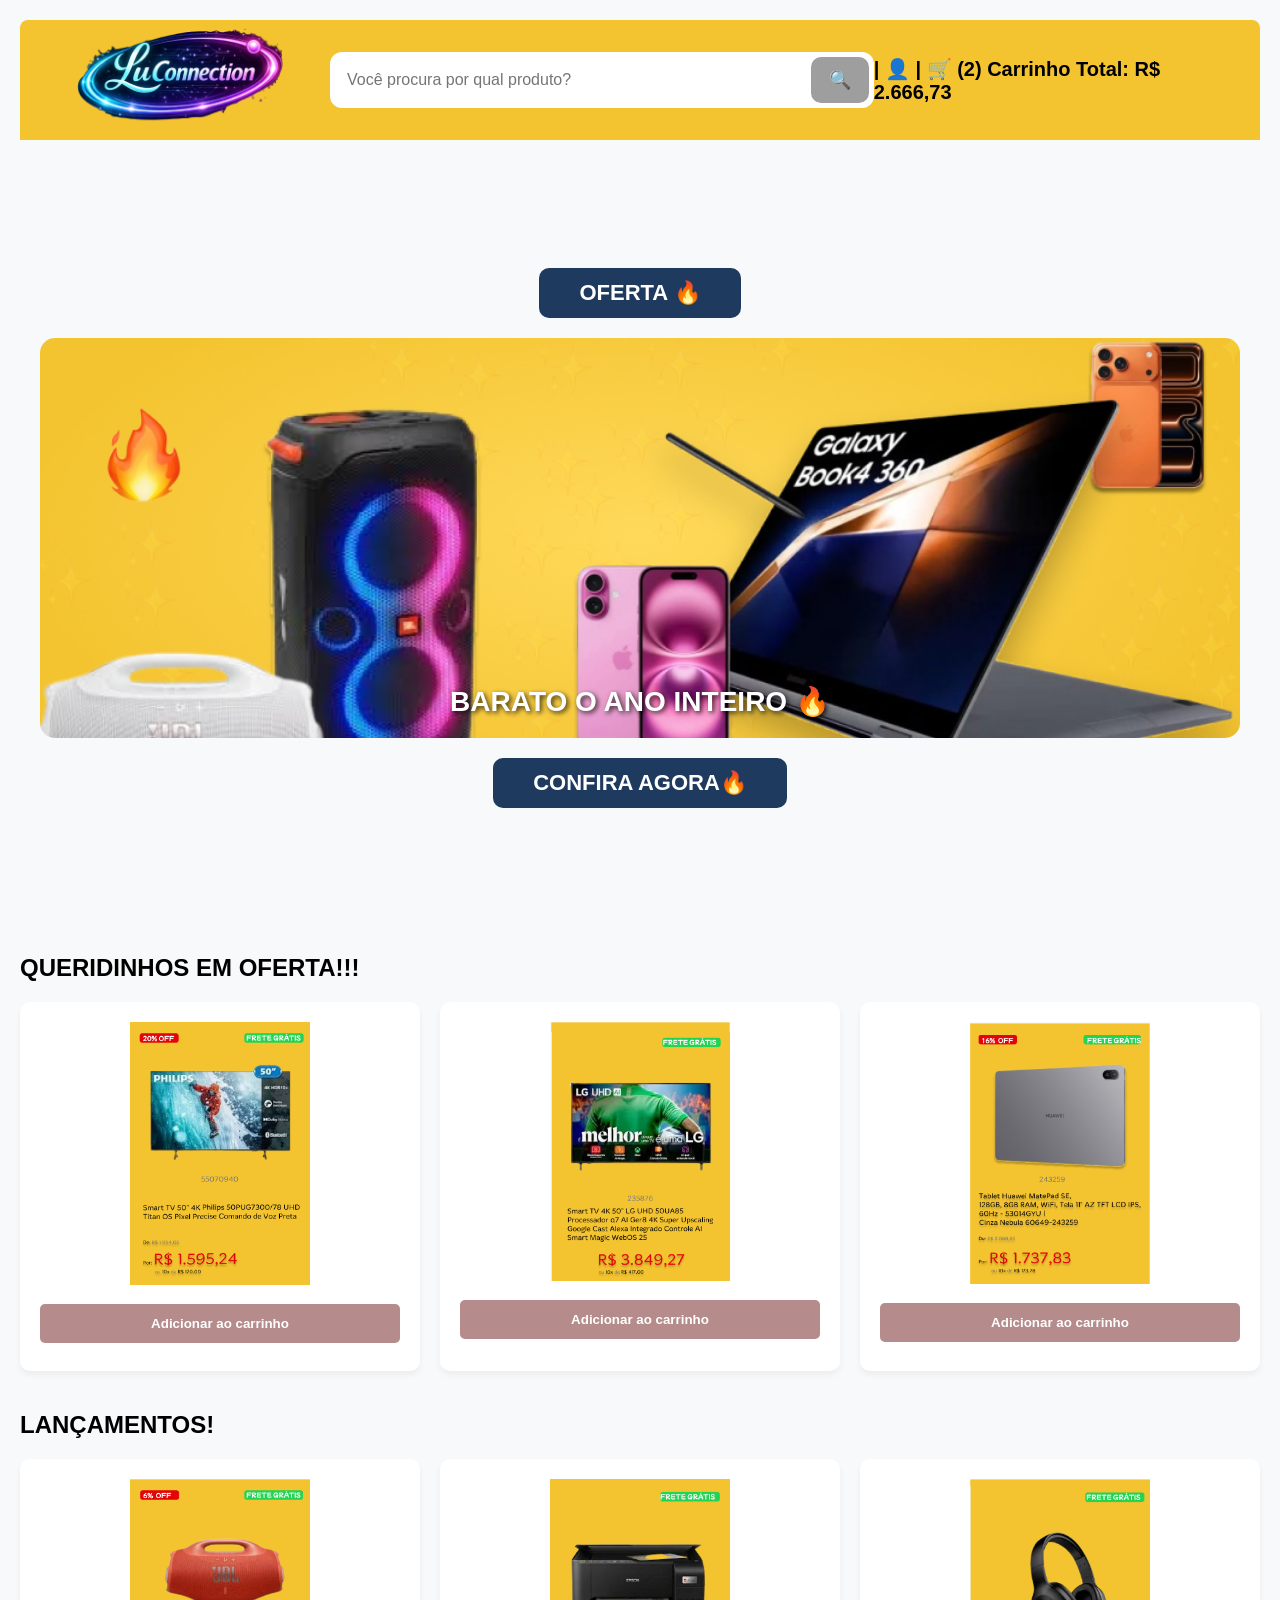
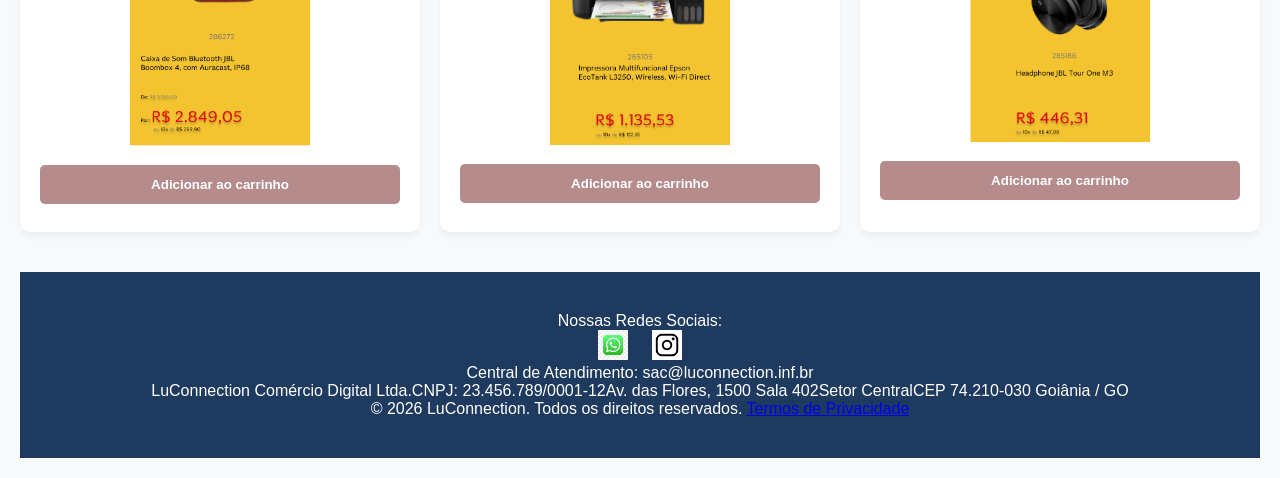
<file: praticas/pratica02/atividade-pratica-2/index.html>
<!DOCTYPE html>
<html lang="pt-BR">

<head>
  <meta charset="UTF-8">
  <meta name="viewport" content="width=device-width, initial-scale=1.0">
  <title>LuConnection</title>
  <link rel="stylesheet" href="style.css">
</head>

<body>
  <header class="header">
  <img src="./Imagens/Logo.png"  width="300" height="200" style="margin-left:-30px;">
<div class="search-box">
  <input type="text" placeholder="Você procura por qual produto?">
  <button>🔍</button>
</div>
<div class="icons">
| 👤  | 🛒  (2) Carrinho
            Total: R$ 2.666,73
</div>
  </header>
  <br>
  <br>
  <br>
  <br>
  <br>
  <br>

<div class="oferta-container">
  <button class="oferta-btn">OFERTA 🔥</button>
</div>

<section class="carousel-section">
  <img src="./Imagens/banner.png" class="carousel-img">
  <div class="banner-text">BARATO O ANO INTEIRO 🔥</div>
</section>


<div class="oferta-container">
  <button class="oferta-btn">CONFIRA AGORA🔥</button>
</div>
 <br>
 <br>
 <br>
 <br>
 <br>
 <br>
 <br>
     <h2>QUERIDINHOS EM OFERTA!!!</h2>

<div class="products-container">

  <article class="card">
    <img src="./Imagens/televisao1.png">
    <button class="btn btn-cart">Adicionar ao carrinho</button>
  </article>

  <article class="card">
    <img src="./Imagens/televisao2.png">
    <button class="btn btn-cart">Adicionar ao carrinho</button>
  </article>

  <article class="card">
    <img src="./Imagens/imagem tablet.png">
    <button class="btn btn-cart">Adicionar ao carrinho</button>
  </article>

</div>


<h2 class="titulo-secao">LANÇAMENTOS!</h2>

<div class="products-container">

  <article class="card">
    <img src="./Imagens/imagem caixinha de som.png">
    <button class="btn btn-cart">Adicionar ao carrinho</button>
  </article>

  <article class="card">
    <img src="./Imagens/impressora.png">
    <button class="btn btn-cart">Adicionar ao carrinho</button>
  </article>

  <article class="card">
    <img src="./Imagens/fone.png">
    <button class="btn btn-cart">Adicionar ao carrinho</button>
  </article>

</div>

 <footer class="footer">
  <div class="footer-top">
    <p> Nossas Redes Sociais:</p>
    <div class="social-icons">
        <img src="./Imagens/wpp.jpg" alt="WhatsApp">
      </a>
      <a href="" target="_blank">
        <img src="./Imagens/insta.png" alt="Instagram">
      </a>
    </div>
  </div>

  <div class="footer-middle">
    <p>Central de Atendimento:  sac@luconnection.inf.br</p>
    <p>LuConnection Comércio Digital Ltda.CNPJ: 23.456.789/0001-12Av. das Flores, 1500  Sala 402Setor CentralCEP 74.210-030  Goiânia / GO</p>
  </div>

  <div class="footer-bottom">
    <p>© 2026 LuConnection. Todos os direitos reservados. 
      <a href="/termos-de-privacidade.html">Termos de Privacidade</a>
    </p>
  </div>
</footer>

</body>

</html>
</file>
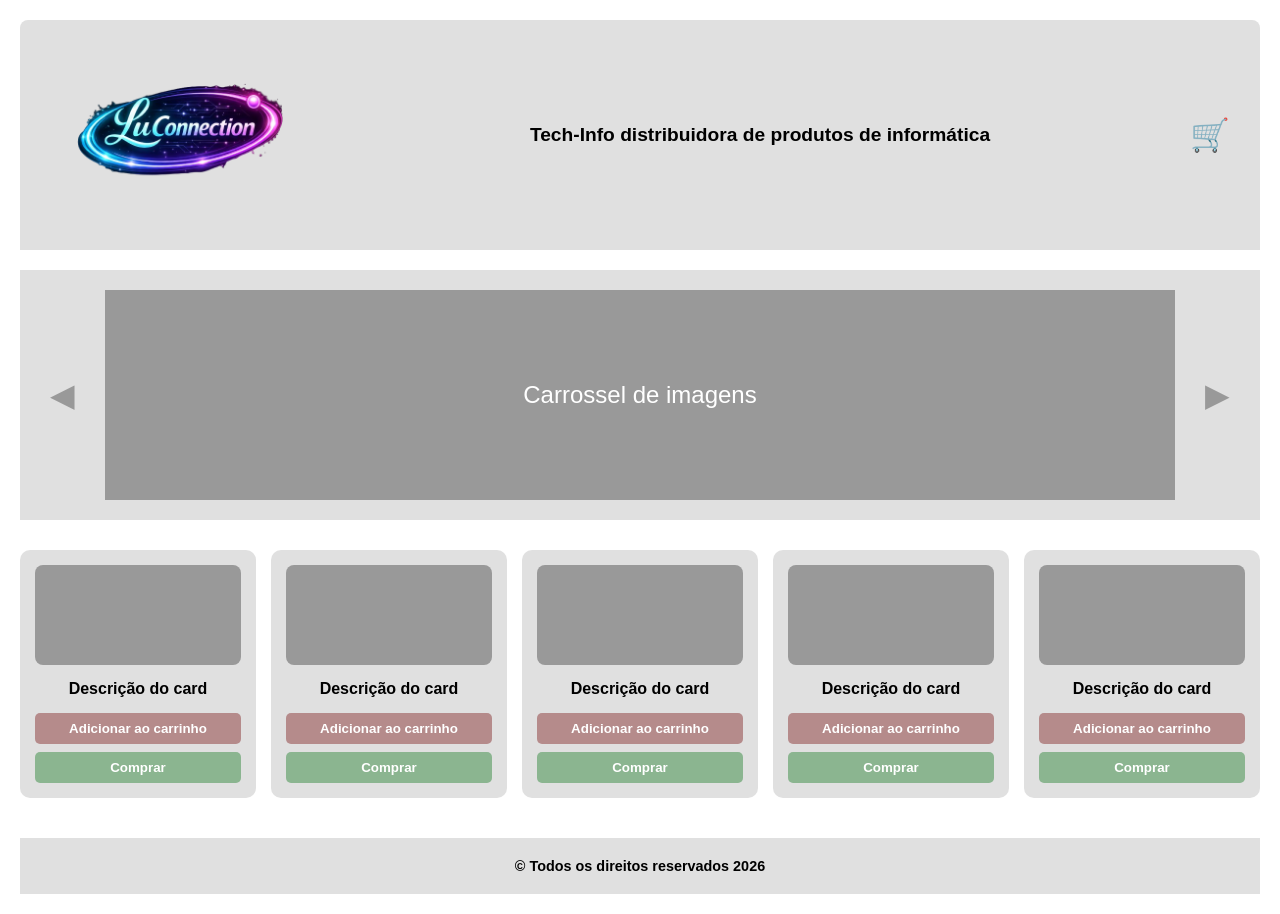
<file: praticas/pratica02/atividade_pratica02/index.html>
<!DOCTYPE html>
<html lang="pt-BR">

<head>
  <meta charset="UTF-8">
  <meta name="viewport" content="width=device-width, initial-scale=1.0">
  <title>LuConnection</title>
  <link rel="stylesheet" href="style.css">
</head>

<body>
  <header class="header">
<img src="./70c3c240-5ed2-466d-81bc-406a204b7687-removebg-preview.png" style="width:300px;height:200; margin-left:-20px;">
    <h1 class="title">Tech-Info distribuidora de produtos de informática</h1>
    <div class="cart">
      🛒
    </div>
  </header>

  <section class="carousel-section">
    <div class="arrow">◀</div>
    <div class="carousel-banner">
      <h2>Carrossel de imagens</h2>
    </div>
    <div class="arrow">▶</div>
  </section>

  <main class="products-container">

    <article class="card">
      <div class="card-image"></div>
      <p class="card-desc">Descrição do card</p>
      <button class="btn btn-cart">Adicionar ao carrinho</button>
      <button class="btn btn-buy">Comprar</button>
    </article>

    <article class="card">
      <div class="card-image"></div>
      <p class="card-desc">Descrição do card</p>
      <button class="btn btn-cart">Adicionar ao carrinho</button>
      <button class="btn btn-buy">Comprar</button>
    </article>

    <article class="card">
      <div class="card-image"></div>
      <p class="card-desc">Descrição do card</p>
      <button class="btn btn-cart">Adicionar ao carrinho</button>
      <button class="btn btn-buy">Comprar</button>
    </article>

    <article class="card">
      <div class="card-image"></div>
      <p class="card-desc">Descrição do card</p>
      <button class="btn btn-cart">Adicionar ao carrinho</button>
      <button class="btn btn-buy">Comprar</button>
    </article>

    <article class="card">
      <div class="card-image"></div>
      <p class="card-desc">Descrição do card</p>
      <button class="btn btn-cart">Adicionar ao carrinho</button>
      <button class="btn btn-buy">Comprar</button>
    </article>

  </main>

  <footer class="footer">
    <p>&copy; Todos os direitos reservados 2026</p>
  </footer>

</body>

</html>
</file>
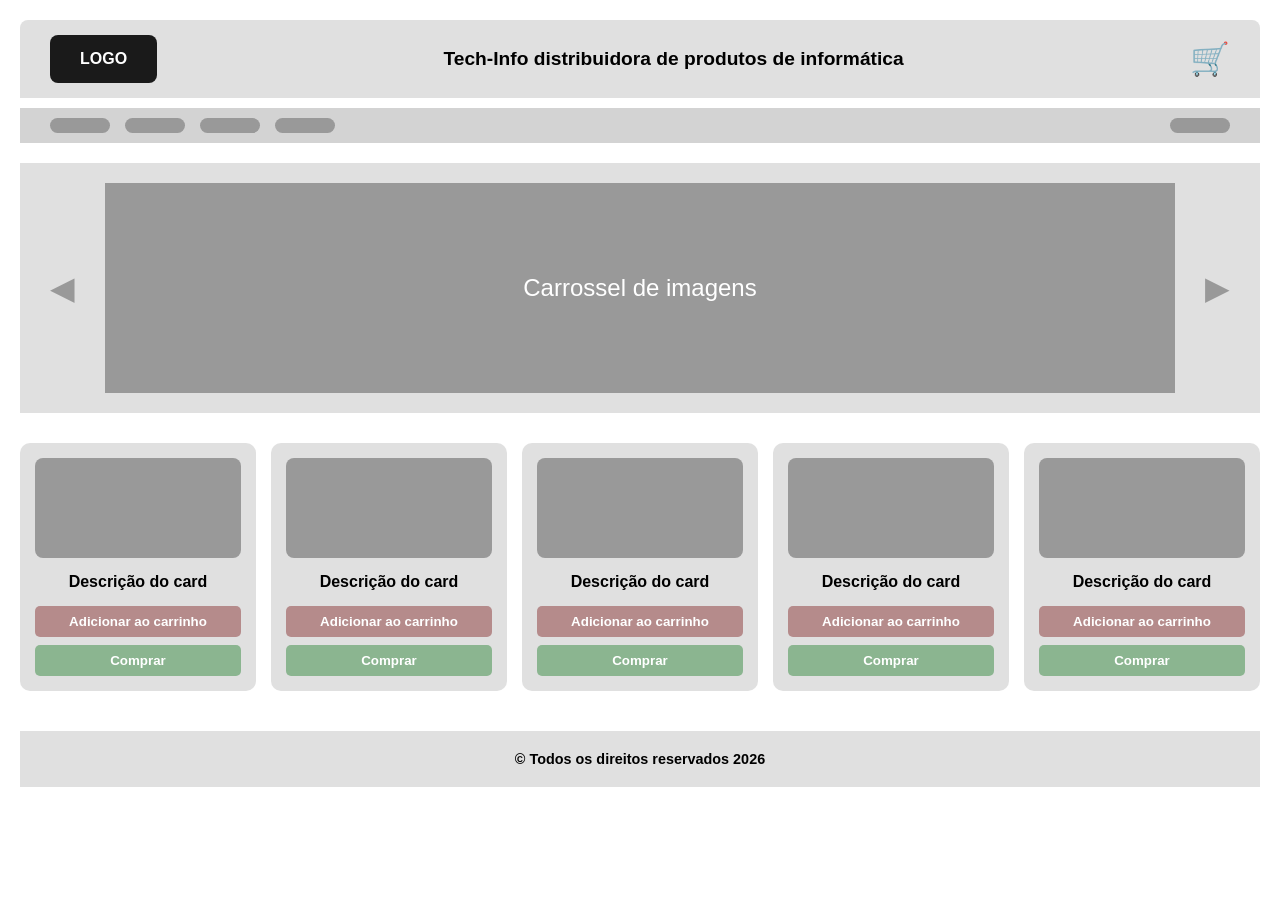
<file: praticas/pratica02/pratica-com-flexbox/template/index.html>
<!DOCTYPE html>
<html lang="pt-BR">

<head>
  <meta charset="UTF-8">
  <meta name="viewport" content="width=device-width, initial-scale=1.0">
  <title>Tech-Info - Aula de Flexbox</title>
  <link rel="stylesheet" href="style.css">
</head>

<body>
  <header class="header">
    <div class="logo">LOGO</div>
    <h1 class="title">Tech-Info distribuidora de produtos de informática</h1>
    <div class="cart">
      🛒
    </div>
  </header>

  <nav class="navbar">
    <div class="nav-links">
      <div class="nav-item"></div>
      <div class="nav-item"></div>
      <div class="nav-item"></div>
      <div class="nav-item"></div>
    </div>
    <div class="nav-right-item"></div>
  </nav>

  <section class="carousel-section">
    <div class="arrow">◀</div>
    <div class="carousel-banner">
      <h2>Carrossel de imagens</h2>
    </div>
    <div class="arrow">▶</div>
  </section>

  <main class="products-container">

    <article class="card">
      <div class="card-image"></div>
      <p class="card-desc">Descrição do card</p>
      <button class="btn btn-cart">Adicionar ao carrinho</button>
      <button class="btn btn-buy">Comprar</button>
    </article>

    <article class="card">
      <div class="card-image"></div>
      <p class="card-desc">Descrição do card</p>
      <button class="btn btn-cart">Adicionar ao carrinho</button>
      <button class="btn btn-buy">Comprar</button>
    </article>

    <article class="card">
      <div class="card-image"></div>
      <p class="card-desc">Descrição do card</p>
      <button class="btn btn-cart">Adicionar ao carrinho</button>
      <button class="btn btn-buy">Comprar</button>
    </article>

    <article class="card">
      <div class="card-image"></div>
      <p class="card-desc">Descrição do card</p>
      <button class="btn btn-cart">Adicionar ao carrinho</button>
      <button class="btn btn-buy">Comprar</button>
    </article>

    <article class="card">
      <div class="card-image"></div>
      <p class="card-desc">Descrição do card</p>
      <button class="btn btn-cart">Adicionar ao carrinho</button>
      <button class="btn btn-buy">Comprar</button>
    </article>

  </main>

  <footer class="footer">
    <p>&copy; Todos os direitos reservados 2026</p>
  </footer>

</body>

</html>
</file>
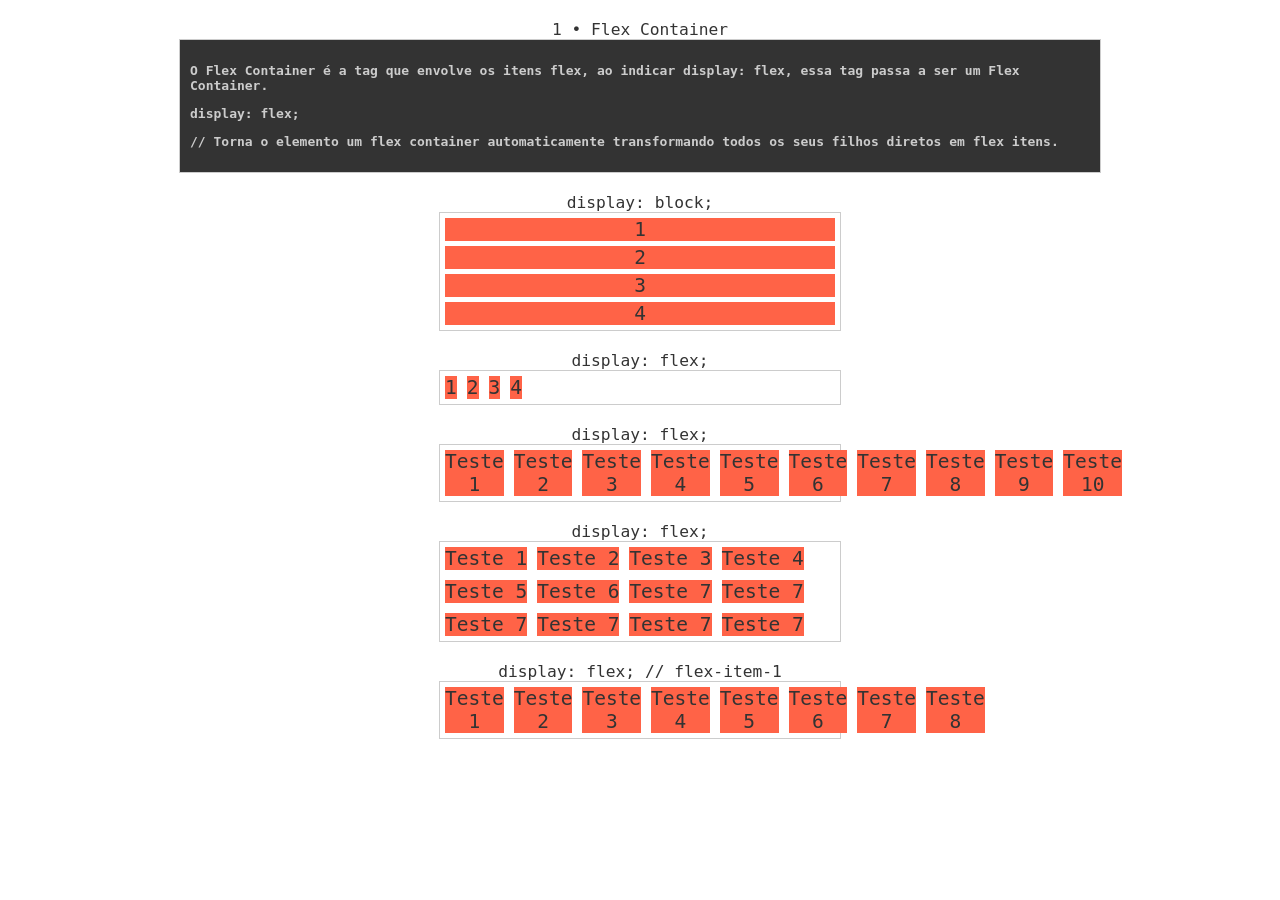
<file: praticas/pratica02/pratica-com-flexbox/1-flex-container.html>
<!DOCTYPE html>
<html lang="en">

<head>
  <meta charset="UTF-8">
  <meta name="viewport" content="width=device-width, initial-scale=1.0">
  <title>Flex Container</title>
  <link rel="stylesheet" href="1-flex-container.css">
</head>

<body>
  <h1>1 • Flex Container</h1>
  <section class="container-fluid">
    <p>O Flex Container é a tag que envolve os itens flex, ao indicar display: flex, essa tag passa a ser um Flex Container.</p>
    <p>display: flex;</p>
    <p>// Torna o elemento um flex container automaticamente transformando todos os seus filhos diretos em flex itens.</p>
  </section>
  <h1>display: block;</h1>
  <section class="container">
    <div class="item">1</div>
    <div class="item">2</div>
    <div class="item">3</div>
    <div class="item">4</div>
  </section>

  <h1>display: flex;</h1>
  <section class="container flex">
    <div class="item">1</div>
    <div class="item">2</div>
    <div class="item">3</div>
    <div class="item">4</div>
  </section>

  <h1>display: flex;</h1>
  <section class="container flex">
    <div class="item">Teste 1</div>
    <div class="item">Teste 2</div>
    <div class="item">Teste 3</div>
    <div class="item">Teste 4</div>
    <div class="item">Teste 5</div>
    <div class="item">Teste 6</div>
    <div class="item">Teste 7</div>
    <div class="item">Teste 8</div>
    <div class="item">Teste 9</div>
    <div class="item">Teste 10</div>
  </section>

  <h1>display: flex;</h1>
  <section class="container flex flex-wrap">
    <div class="item">Teste 1</div>
    <div class="item">Teste 2</div>
    <div class="item">Teste 3</div>
    <div class="item">Teste 4</div>
    <div class="item">Teste 5</div>
    <div class="item">Teste 6</div>
    <div class="item">Teste 7</div>
    <div class="item">Teste 7</div>
    <div class="item">Teste 7</div>
    <div class="item">Teste 7</div>
    <div class="item">Teste 7</div>
    <div class="item">Teste 7</div>
  </section>

  <h1>display: flex; // flex-item-1</h1>
  <section class="container flex">
    <div class="item flex-item-1">Teste 1</div>
    <div class="item flex-item-1">Teste 2</div>
    <div class="item flex-item-1">Teste 3</div>
    <div class="item flex-item-1">Teste 4</div>
    <div class="item flex-item-1">Teste 5</div>
    <div class="item flex-item-1">Teste 6</div>
    <div class="item flex-item-1">Teste 7</div>
    <div class="item flex-item-1">Teste 8</div>
  </section>
</body>

</html>
</file>
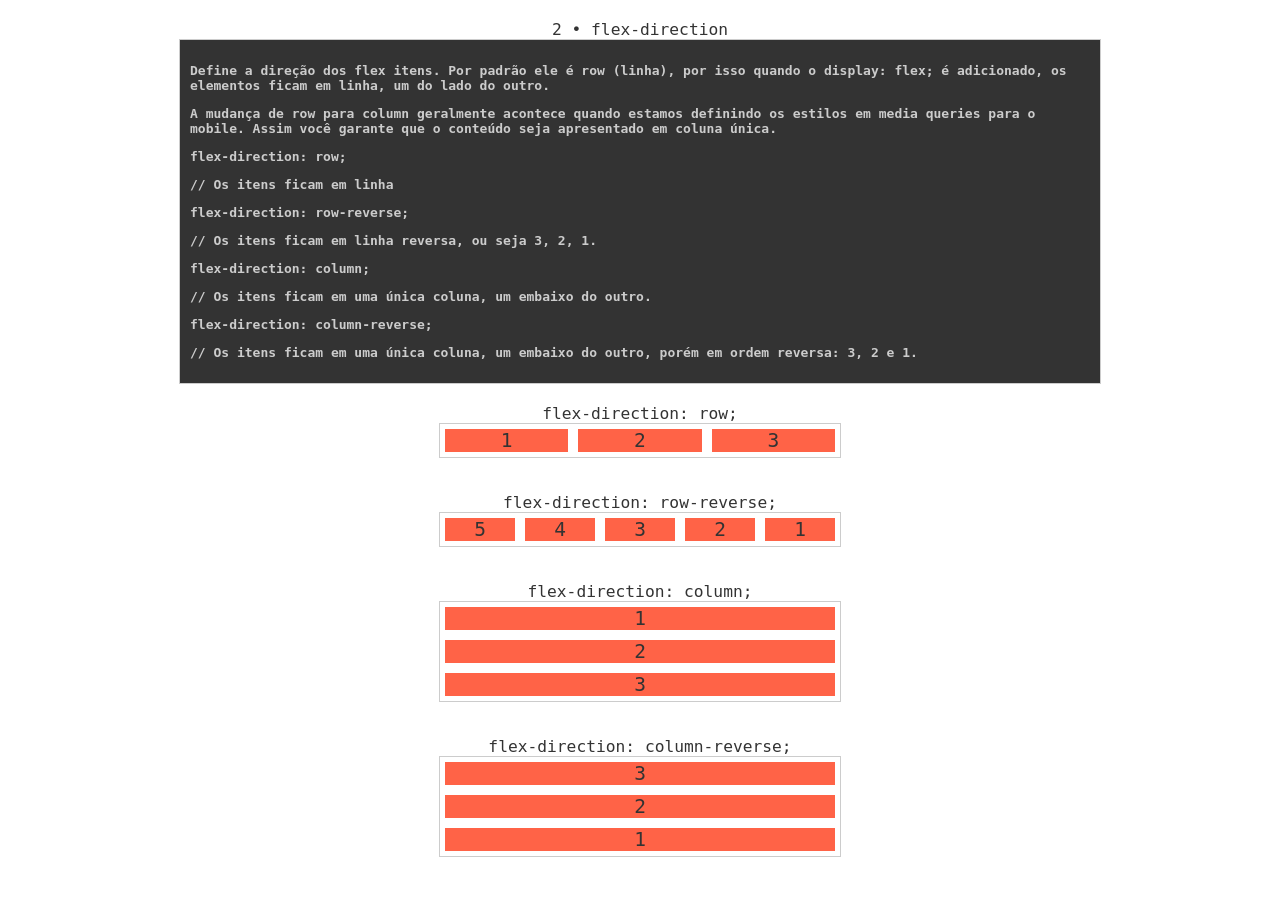
<file: praticas/pratica02/pratica-com-flexbox/2-flex-direction.html>
<!DOCTYPE html>
<html lang="en">

<head>
  <meta charset="UTF-8">
  <meta name="viewport" content="width=device-width, initial-scale=1.0">
  <title>Flex Direction</title>
  <link rel="stylesheet" href="2-flex-direction.css">
</head>

<body>
  <h1>2 • flex-direction</h1>
  <section class="container-fluid">
    <p>Define a direção dos flex itens. Por padrão ele é row (linha), por isso quando o display: flex; é adicionado, os elementos ficam em linha, um do lado do outro.</p>
    <p>A mudança de row para column geralmente acontece quando estamos definindo os estilos em media queries para o mobile. Assim você garante que o conteúdo seja apresentado em coluna única.</p>
    <p>flex-direction: row;</p>
    <p>// Os itens ficam em linha</p>
    <p>flex-direction: row-reverse;</p>
    <p>// Os itens ficam em linha reversa, ou seja 3, 2, 1.</p>
    <p>flex-direction: column;</p>
    <p>// Os itens ficam em uma única coluna, um embaixo do outro.</p>
    <p>flex-direction: column-reverse;</p>
    <p>// Os itens ficam em uma única coluna, um embaixo do outro, porém em ordem reversa: 3, 2 e 1.</p>
  </section>
  <h1>flex-direction: row;</h1>
  <section class="container row">
    <div class="item">1</div>
    <div class="item">2</div>
    <div class="item">3</div>
  </section>
  ​
  <h1>flex-direction: row-reverse;</h1>
  <section class="container row-reverse">
    <div class="item">1</div>
    <div class="item">2</div>
    <div class="item">3</div>
    <div class="item">4</div>
    <div class="item">5</div>
  </section>
  ​
  <h1>flex-direction: column;</h1>
  <section class="container column">
    <div class="item">1</div>
    <div class="item">2</div>
    <div class="item">3</div>
  </section>
  ​
  <h1>flex-direction: column-reverse;</h1>
  <section class="container column-reverse">
    <div class="item">1</div>
    <div class="item">2</div>
    <div class="item">3</div>
  </section>
</body>

</html>
</file>
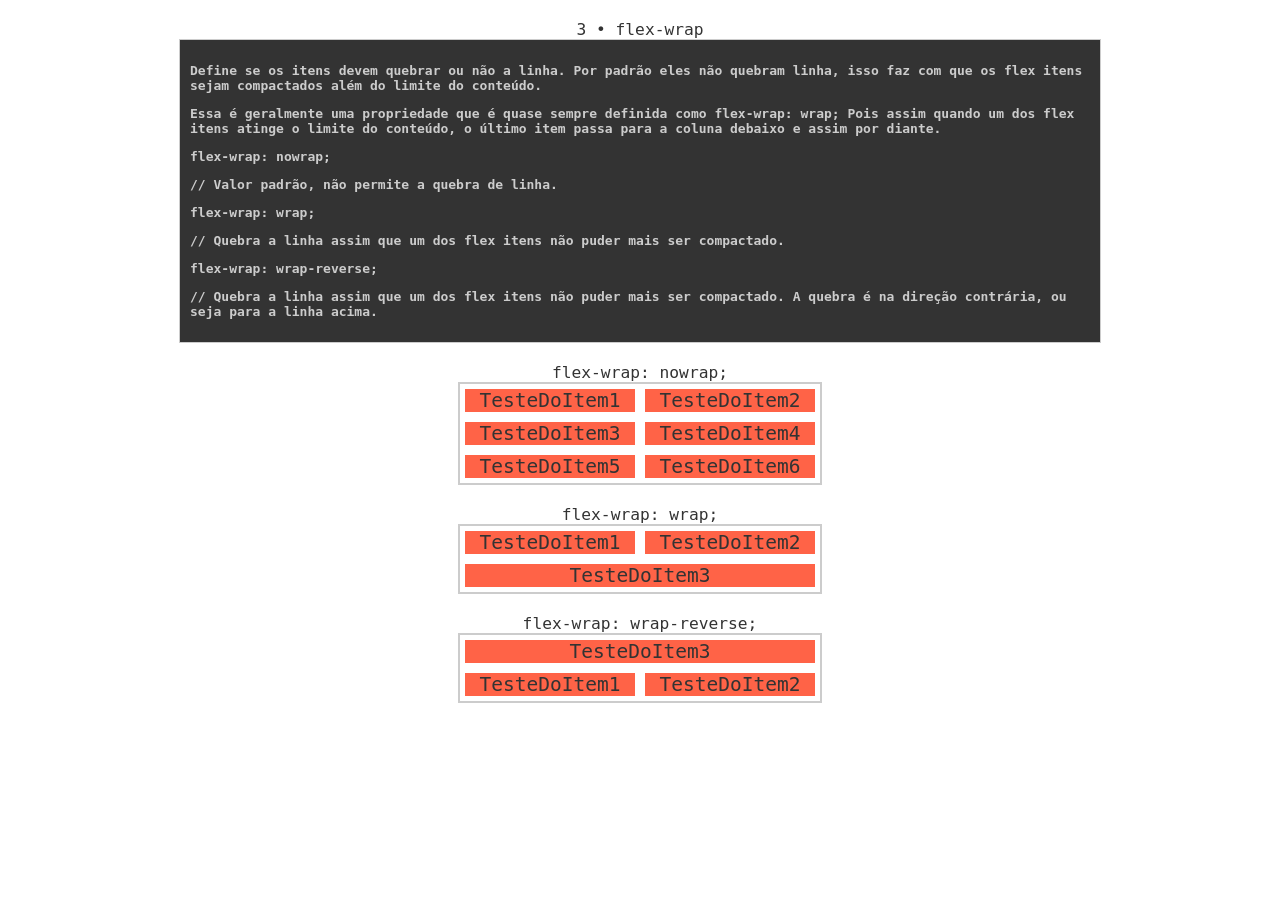
<file: praticas/pratica02/pratica-com-flexbox/3-flex-wrap.html>
<!DOCTYPE html>
<html lang="en">

<head>
  <meta charset="UTF-8">
  <meta name="viewport" content="width=device-width, initial-scale=1.0">
  <title>flex-wrap</title>
  <link rel="stylesheet" href="3-flez-wrap.css">
</head>

<body>
  <h1>3 • flex-wrap</h1>
  <section class="container-fluid">
    <p>Define se os itens devem quebrar ou não a linha. Por padrão eles não quebram linha, isso faz com que os flex itens sejam compactados além do limite do conteúdo.</p>
    <p>Essa é geralmente uma propriedade que é quase sempre definida como flex-wrap: wrap; Pois assim quando um dos flex itens atinge o limite do conteúdo, o último item passa para a coluna debaixo e assim por diante.</p>
    <p>flex-wrap: nowrap;</p>
    <p>// Valor padrão, não permite a quebra de linha.</p>
    <p>flex-wrap: wrap;</p>
    <p>// Quebra a linha assim que um dos flex itens não puder mais ser compactado.</p>
    <p>flex-wrap: wrap-reverse;</p>
    <p>// Quebra a linha assim que um dos flex itens não puder mais ser compactado. A quebra é na direção contrária, ou seja para a linha acima.</p>
  </section>
  <h1>flex-wrap: nowrap;</h1>
  <section class="container wrap">
    <!-- O nome grudado foi necessário pois eu preciso definir um conteúdo que não possa ser quebrado. Como uma palavra ou uma imagem. Se fosse uma frase, ele quebraria as linhas da frase antes de ultrapassar o container.	 -->
    <div class="item">TesteDoItem1</div>
    <div class="item">TesteDoItem2</div>
    <div class="item">TesteDoItem3</div>
    <div class="item">TesteDoItem4</div>
    <div class="item">TesteDoItem5</div>
    <div class="item">TesteDoItem6</div>
  </section>

  <h1>flex-wrap: wrap;</h1>
  <section class="container wrap">
    <div class="item">TesteDoItem1</div>
    <div class="item">TesteDoItem2</div>
    <div class="item">TesteDoItem3</div>
  </section>

  <h1>flex-wrap: wrap-reverse;</h1>
  <section class="container wrap-reverse">
    <div class="item">TesteDoItem1</div>
    <div class="item">TesteDoItem2</div>
    <div class="item">TesteDoItem3</div>
  </section>
</body>

</html>
</file>
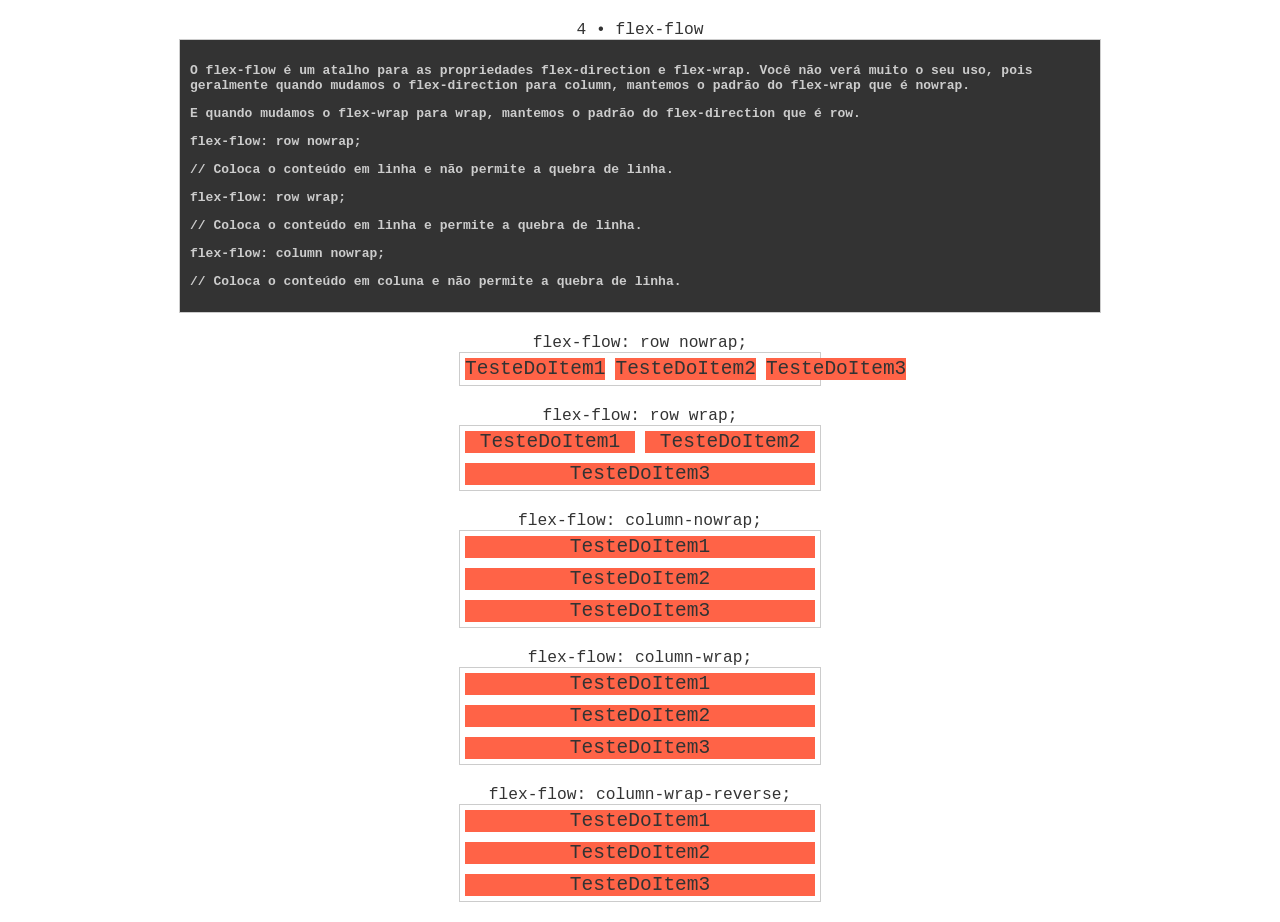
<file: praticas/pratica02/pratica-com-flexbox/4-flex-flow.html>
<!DOCTYPE html>
<html lang="en">

<head>
  <meta charset="UTF-8">
  <meta name="viewport" content="width=device-width, initial-scale=1.0">
  <title>flex-flow</title>
  <link rel="stylesheet" href="4-flex-flow.css">
</head>

<body>
  <h1>4 • flex-flow</h1>
  <section class="container-fluid">
    <p>O flex-flow é um atalho para as propriedades flex-direction e flex-wrap. Você não verá muito o seu uso, pois geralmente quando mudamos o flex-direction para column, mantemos o padrão do flex-wrap que é nowrap.</p>
    <p>E quando mudamos o flex-wrap para wrap, mantemos o padrão do flex-direction que é row.</p>
    <p>flex-flow: row nowrap;</p>
    <p>// Coloca o conteúdo em linha e não permite a quebra de linha.</p>
    <p>flex-flow: row wrap;</p>
    <p>// Coloca o conteúdo em linha e permite a quebra de linha.</p>
    <p>flex-flow: column nowrap;</p>
    <p>// Coloca o conteúdo em coluna e não permite a quebra de linha.</p>
  </section>
  <h1>flex-flow: row nowrap;</h1>
  <section class="container row-nowrap">
    <div class="item">TesteDoItem1</div>
    <div class="item">TesteDoItem2</div>
    <div class="item">TesteDoItem3</div>
  </section>

  <h1>flex-flow: row wrap;</h1>
  <section class="container row-wrap">
    <div class="item">TesteDoItem1</div>
    <div class="item">TesteDoItem2</div>
    <div class="item">TesteDoItem3</div>
  </section>

  <h1>flex-flow: column-nowrap;</h1>
  <section class="container column-nowrap">
    <div class="item">TesteDoItem1</div>
    <div class="item">TesteDoItem2</div>
    <div class="item">TesteDoItem3</div>
  </section>
  <h1>flex-flow: column-wrap;</h1>
  <section class="container column-wrap">
    <div class="item">TesteDoItem1</div>
    <div class="item">TesteDoItem2</div>
    <div class="item">TesteDoItem3</div>
  </section>
  <h1>flex-flow: column-wrap-reverse;</h1>
  <section class="container column-wrap-reverse">
    <div class="item">TesteDoItem1</div>
    <div class="item">TesteDoItem2</div>
    <div class="item">TesteDoItem3</div>
  </section>
</body>

</html>
</file>
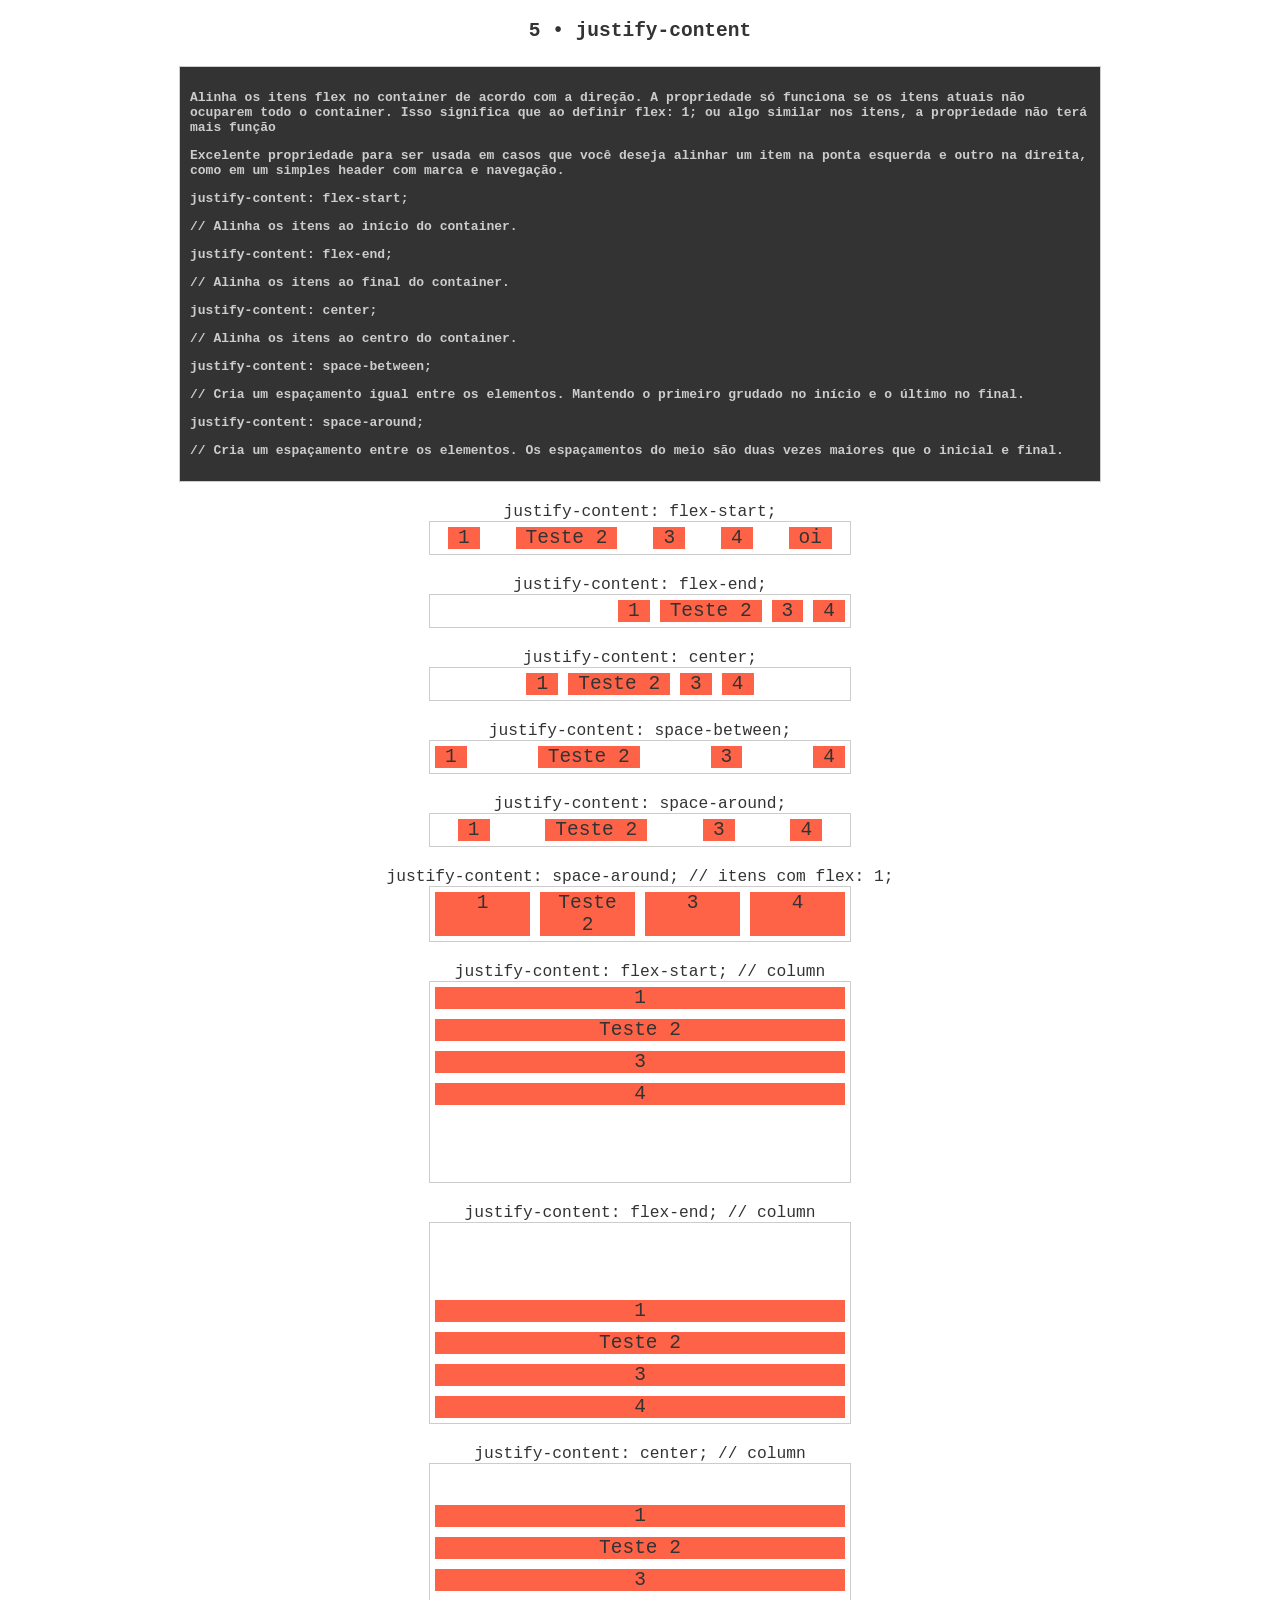
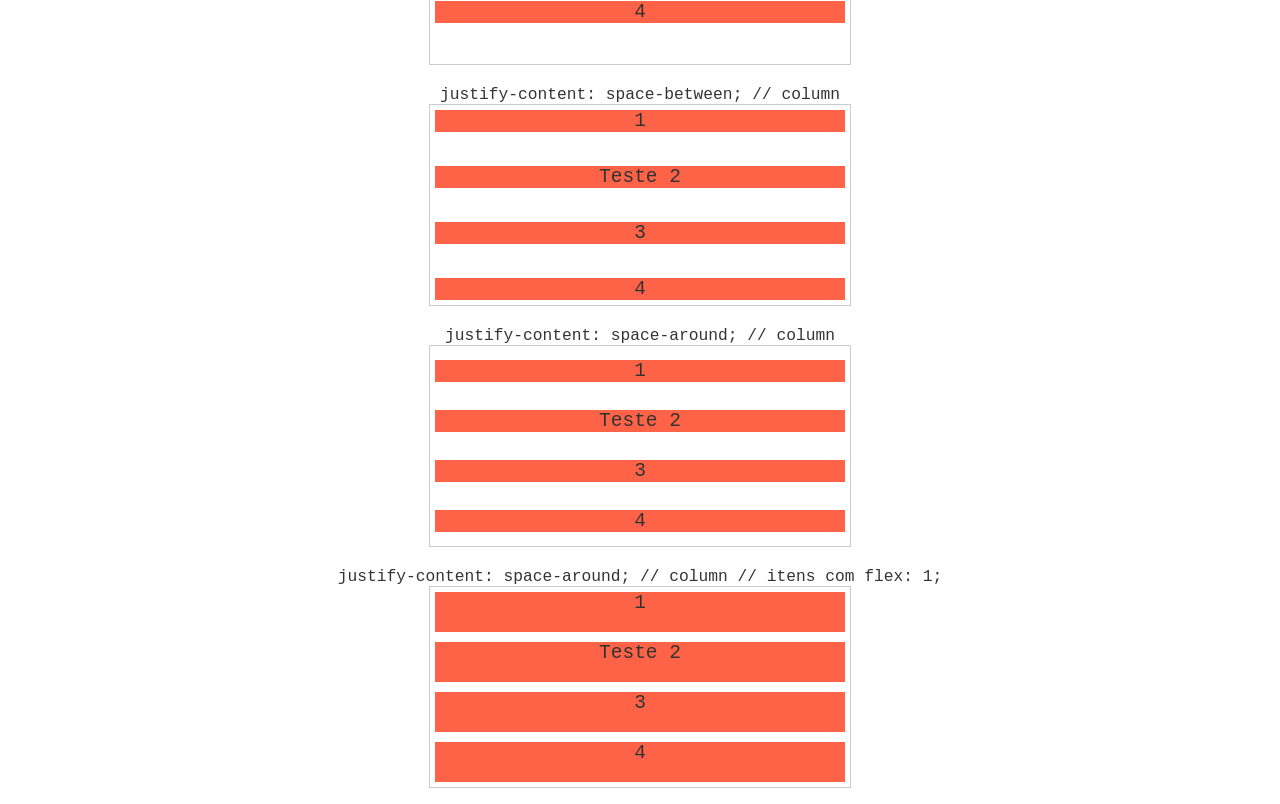
<file: praticas/pratica02/pratica-com-flexbox/5-justify-content.html>
<!DOCTYPE html>
<html lang="en">

<head>
  <meta charset="UTF-8">
  <meta name="viewport" content="width=device-width, initial-scale=1.0">
  <title>justify-content</title>
  <link rel="stylesheet" href="5-justify-content.css">
</head>

<body>
  <h2>5 • justify-content</h2>
  <section class="container-fluid">
    <p>Alinha os itens flex no container de acordo com a direção. A propriedade só funciona se os itens atuais não ocuparem todo o container. Isso significa que ao definir flex: 1; ou algo similar nos itens, a propriedade não terá mais função</p>
    <p>Excelente propriedade para ser usada em casos que você deseja alinhar um item na ponta esquerda e outro na direita, como em um simples header com marca e navegação.</p>
    <p>justify-content: flex-start;</p>
    <p>// Alinha os itens ao início do container.</p>
    <p>justify-content: flex-end;</p>
    <p>// Alinha os itens ao final do container.</p>
    <p>justify-content: center;</p>
    <p>// Alinha os itens ao centro do container.</p>
    <p>justify-content: space-between;</p>
    <p>// Cria um espaçamento igual entre os elementos. Mantendo o primeiro grudado no início e o último no final.</p>
    <p>justify-content: space-around;</p>
    <p>// Cria um espaçamento entre os elementos. Os espaçamentos do meio são duas vezes maiores que o inicial e final.</p>
  </section>
  <h1>justify-content: flex-start;</h1>
  <section class="container space-around">
    <div class="item">1</div>
    <div class="item">Teste 2</div>
    <div class="item">3</div>
    <div class="item">4</div>
    <div class="item">oi</div>
  </section>

  <h1>justify-content: flex-end;</h1>
  <section class="container flex-end">
    <div class="item">1</div>
    <div class="item">Teste 2</div>
    <div class="item">3</div>
    <div class="item">4</div>
  </section>

  <h1>justify-content: center;</h1>
  <section class="container center">
    <div class="item">1</div>
    <div class="item">Teste 2</div>
    <div class="item">3</div>
    <div class="item">4</div>
  </section>

  <h1>justify-content: space-between;</h1>
  <section class="container space-between">
    <div class="item">1</div>
    <div class="item">Teste 2</div>
    <div class="item">3</div>
    <div class="item">4</div>
  </section>

  <h1>justify-content: space-around;</h1>
  <section class="container space-around">
    <div class="item">1</div>
    <div class="item">Teste 2</div>
    <div class="item">3</div>
    <div class="item">4</div>
  </section>

  <h1>justify-content: space-around; // itens com flex: 1;</h1>
  <section class="container space-around">
    <div class="item flex">1</div>
    <div class="item flex">Teste 2</div>
    <div class="item flex">3</div>
    <div class="item flex">4</div>
  </section>

  <h1>justify-content: flex-start; // column</h1>
  <section class="container flex-start column">
    <div class="item">1</div>
    <div class="item">Teste 2</div>
    <div class="item">3</div>
    <div class="item">4</div>
  </section>

  <h1>justify-content: flex-end; // column</h1>
  <section class="container flex-end column">
    <div class="item">1</div>
    <div class="item">Teste 2</div>
    <div class="item">3</div>
    <div class="item">4</div>
  </section>

  <h1>justify-content: center; // column</h1>
  <section class="container center column">
    <div class="item">1</div>
    <div class="item">Teste 2</div>
    <div class="item">3</div>
    <div class="item">4</div>
  </section>

  <h1>justify-content: space-between; // column</h1>
  <section class="container space-between column">
    <div class="item">1</div>
    <div class="item">Teste 2</div>
    <div class="item">3</div>
    <div class="item">4</div>
  </section>

  <h1>justify-content: space-around; // column</h1>
  <section class="container space-around column">
    <div class="item">1</div>
    <div class="item">Teste 2</div>
    <div class="item">3</div>
    <div class="item">4</div>
  </section>

  <h1>justify-content: space-around; // column // itens com flex: 1;</h1>
  <section class="container space-around column">
    <div class="item flex">1</div>
    <div class="item flex">Teste 2</div>
    <div class="item flex">3</div>
    <div class="item flex">4</div>
  </section>
</body>

</html>
</file>
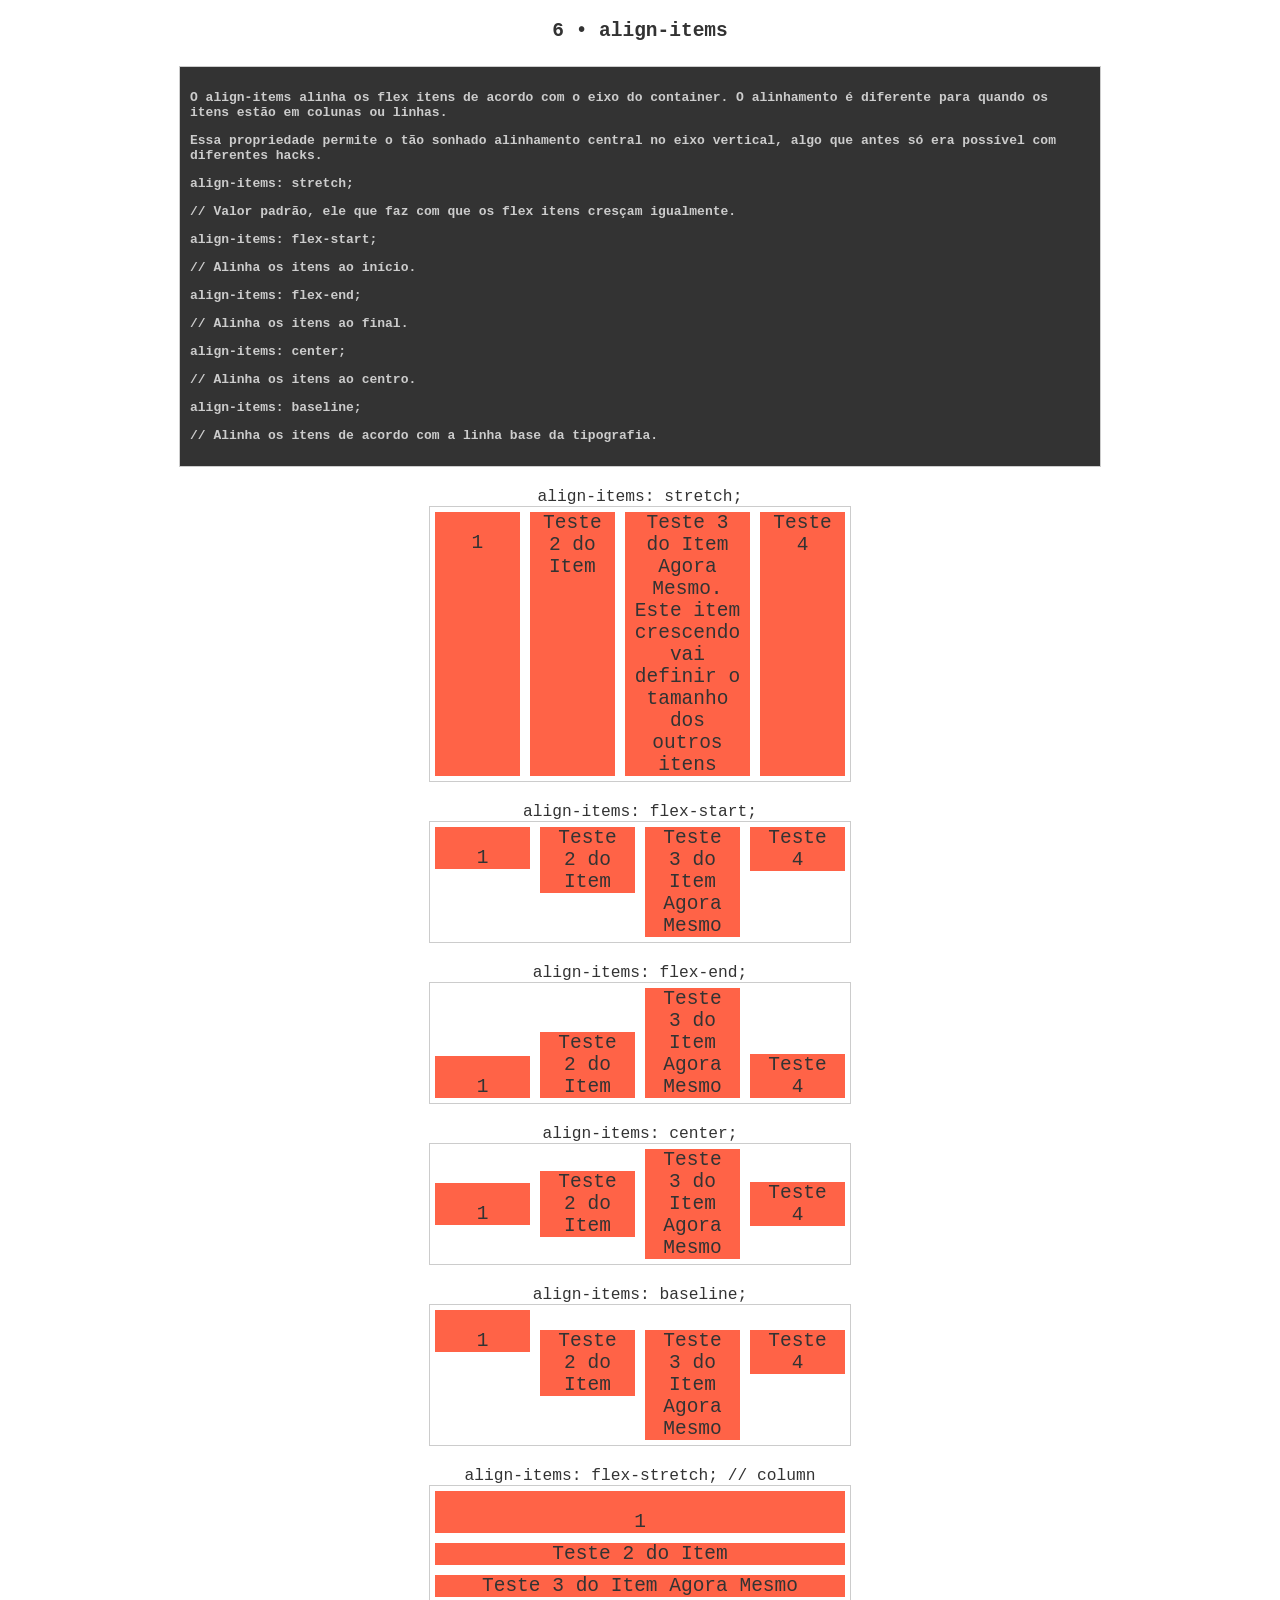
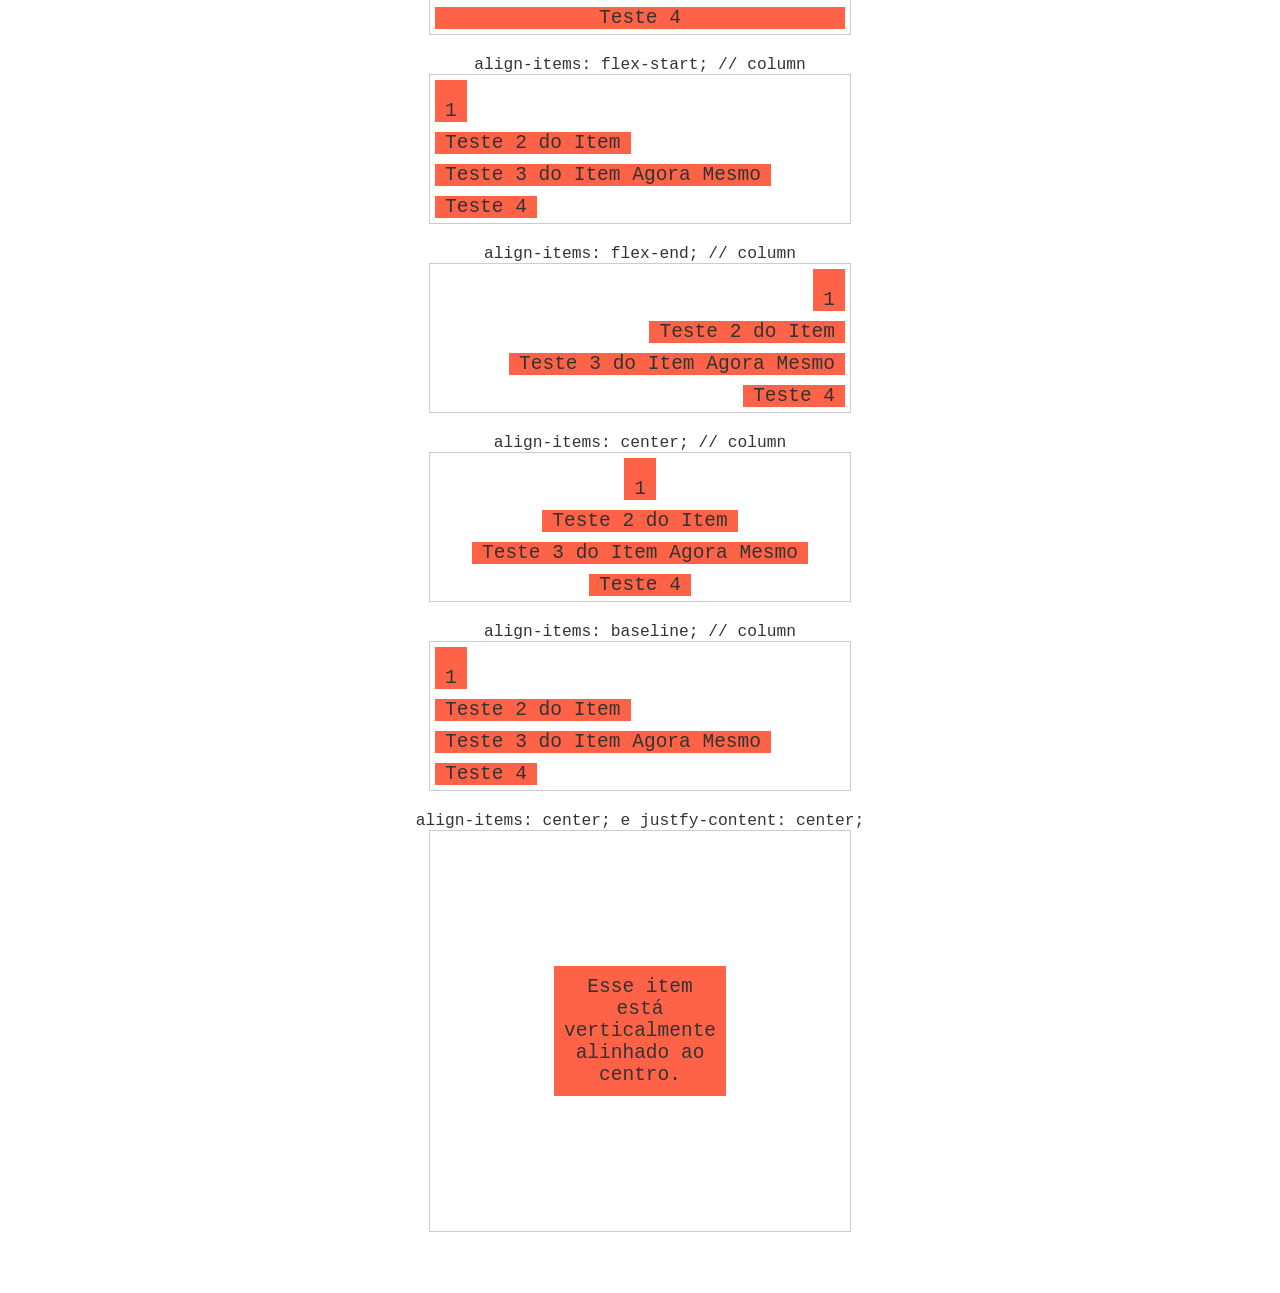
<file: praticas/pratica02/pratica-com-flexbox/6-align-items.html>
<!DOCTYPE html>
<html lang="en">

<head>
  <meta charset="UTF-8">
  <meta name="viewport" content="width=device-width, initial-scale=1.0">
  <title>align-items</title>
  <link rel="stylesheet" href="6-align-items.css">
</head>

<body>
  <h2>6 • align-items</h2>
  <section class="container-fluid">
    <p>O align-items alinha os flex itens de acordo com o eixo do container. O alinhamento é diferente para quando os itens estão em colunas ou linhas.</p>
    <p>Essa propriedade permite o tão sonhado alinhamento central no eixo vertical, algo que antes só era possível com diferentes hacks.</p>
    <p>align-items: stretch;</p>
    <p>// Valor padrão, ele que faz com que os flex itens cresçam igualmente.</p>
    <p>align-items: flex-start;</p>
    <p>// Alinha os itens ao início.</p>
    <p>align-items: flex-end;</p>
    <p>// Alinha os itens ao final.</p>
    <p>align-items: center;</p>
    <p>// Alinha os itens ao centro.</p>
    <p>align-items: baseline;</p>
    <p>// Alinha os itens de acordo com a linha base da tipografia.</p>
  </section>

  <h1>align-items: stretch;</h1>
  <section class="container stretch">
    <div class="item">1</div>
    <div class="item">Teste 2 do Item</div>
    <div class="item">Teste 3 do Item Agora Mesmo. Este item crescendo vai definir o tamanho dos outros itens</div>
    <div class="item">Teste 4</div>
  </section>

  <h1>align-items: flex-start;</h1>
  <section class="container flex-start">
    <div class="item">1</div>
    <div class="item">Teste 2 do Item</div>
    <div class="item">Teste 3 do Item Agora Mesmo</div>
    <div class="item">Teste 4</div>
  </section>

  <h1>align-items: flex-end;</h1>
  <section class="container flex-end">
    <div class="item">1</div>
    <div class="item">Teste 2 do Item</div>
    <div class="item">Teste 3 do Item Agora Mesmo</div>
    <div class="item">Teste 4</div>
  </section>

  <h1>align-items: center;</h1>
  <section class="container center">
    <div class="item">1</div>
    <div class="item">Teste 2 do Item</div>
    <div class="item">Teste 3 do Item Agora Mesmo</div>
    <div class="item">Teste 4</div>
  </section>

  <h1>align-items: baseline;</h1>
  <section class="container baseline">
    <div class="item teste">1</div>
    <div class="item">Teste 2 do Item</div>
    <div class="item">Teste 3 do Item Agora Mesmo</div>
    <div class="item">Teste 4</div>
  </section>

  <h1>align-items: flex-stretch; // column</h1>
  <section class="container stretch column">
    <div class="item">1</div>
    <div class="item">Teste 2 do Item</div>
    <div class="item">Teste 3 do Item Agora Mesmo</div>
    <div class="item">Teste 4</div>
  </section>

  <h1>align-items: flex-start; // column</h1>
  <section class="container flex-start column">
    <div class="item">1</div>
    <div class="item">Teste 2 do Item</div>
    <div class="item">Teste 3 do Item Agora Mesmo</div>
    <div class="item">Teste 4</div>
  </section>

  <h1>align-items: flex-end; // column</h1>
  <section class="container flex-end column">
    <div class="item">1</div>
    <div class="item">Teste 2 do Item</div>
    <div class="item">Teste 3 do Item Agora Mesmo</div>
    <div class="item">Teste 4</div>
  </section>

  <h1>align-items: center; // column</h1>
  <section class="container center column">
    <div class="item">1</div>
    <div class="item">Teste 2 do Item</div>
    <div class="item">Teste 3 do Item Agora Mesmo</div>
    <div class="item">Teste 4</div>
  </section>

  <h1>align-items: baseline; // column</h1>
  <section class="container baseline column">
    <div class="item teste">1</div>
    <div class="item">Teste 2 do Item</div>
    <div class="item">Teste 3 do Item Agora Mesmo</div>
    <div class="item">Teste 4</div>
  </section>

  <h1>align-items: center; e justfy-content: center;</h1>
  <section class="container alinhamento-central">
    <div class="item">Esse item está verticalmente alinhado ao centro.</div>
  </section>
</body>

</html>
</file>
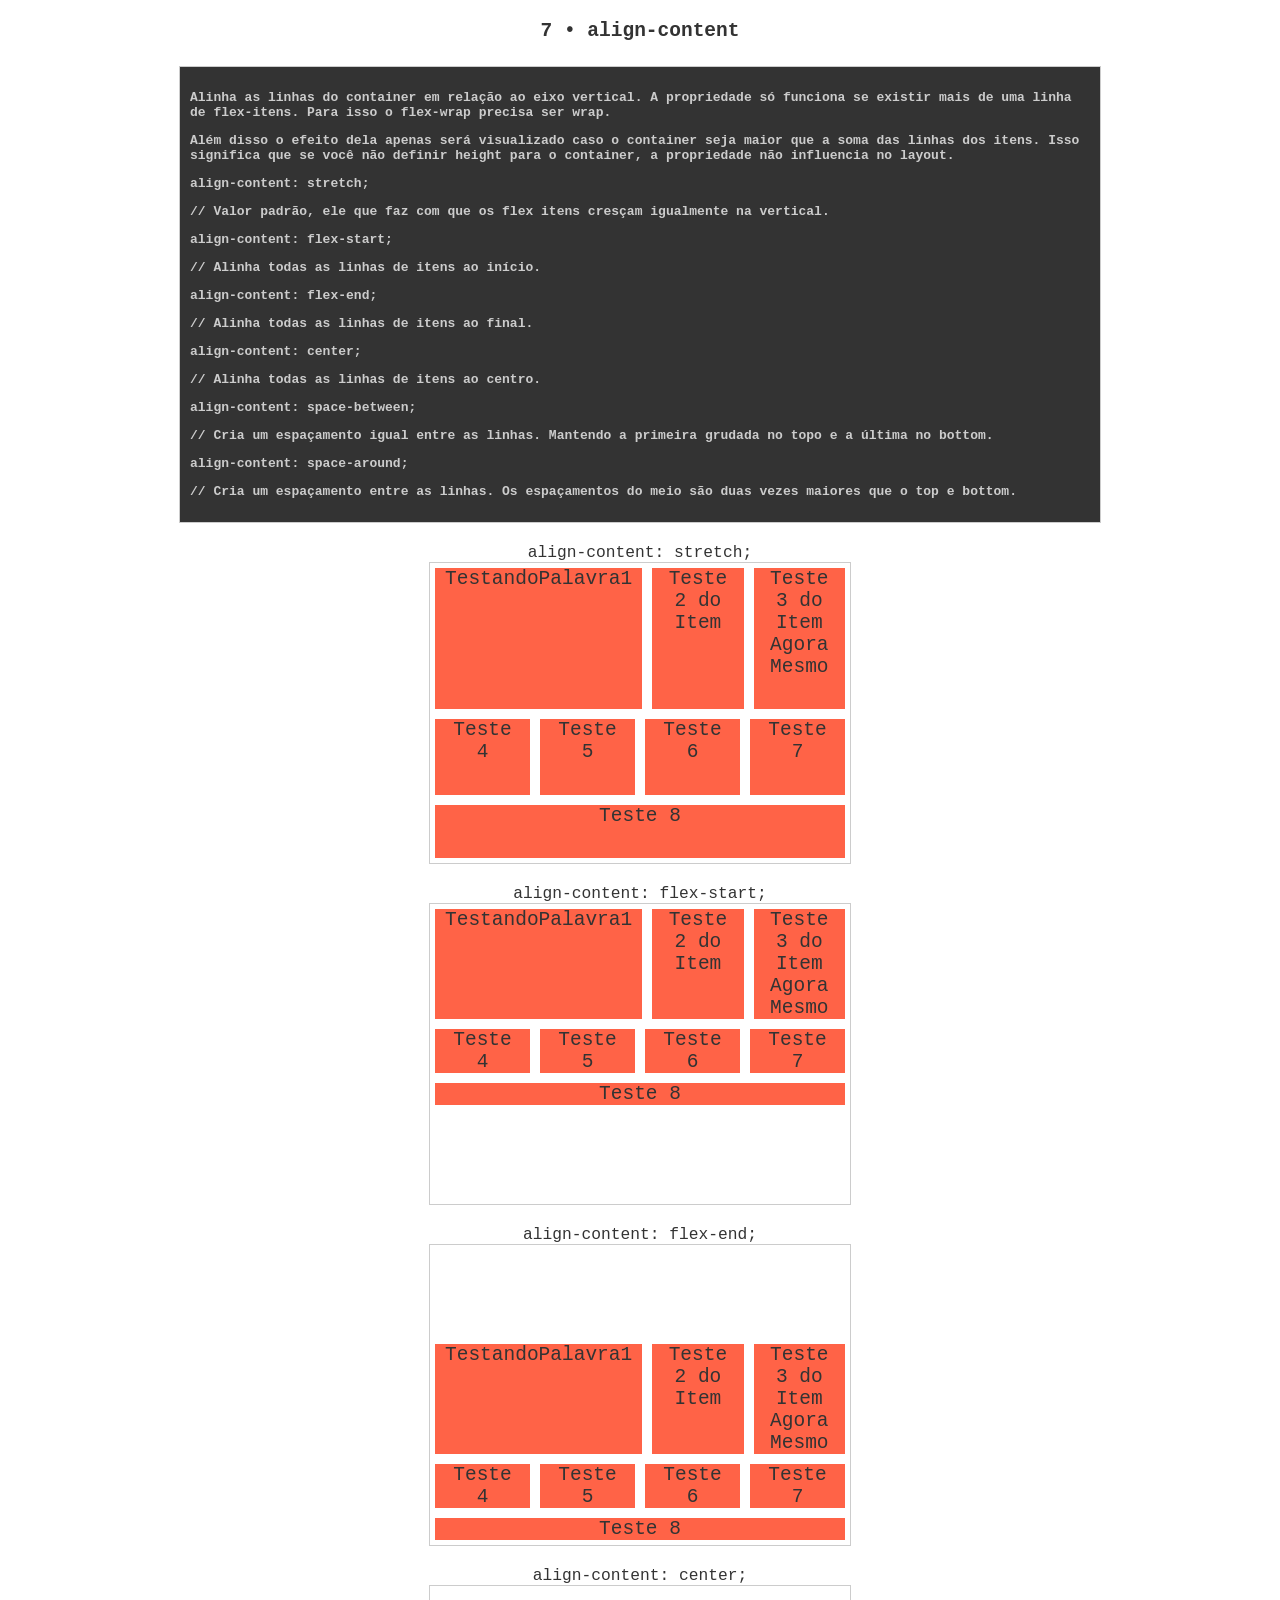
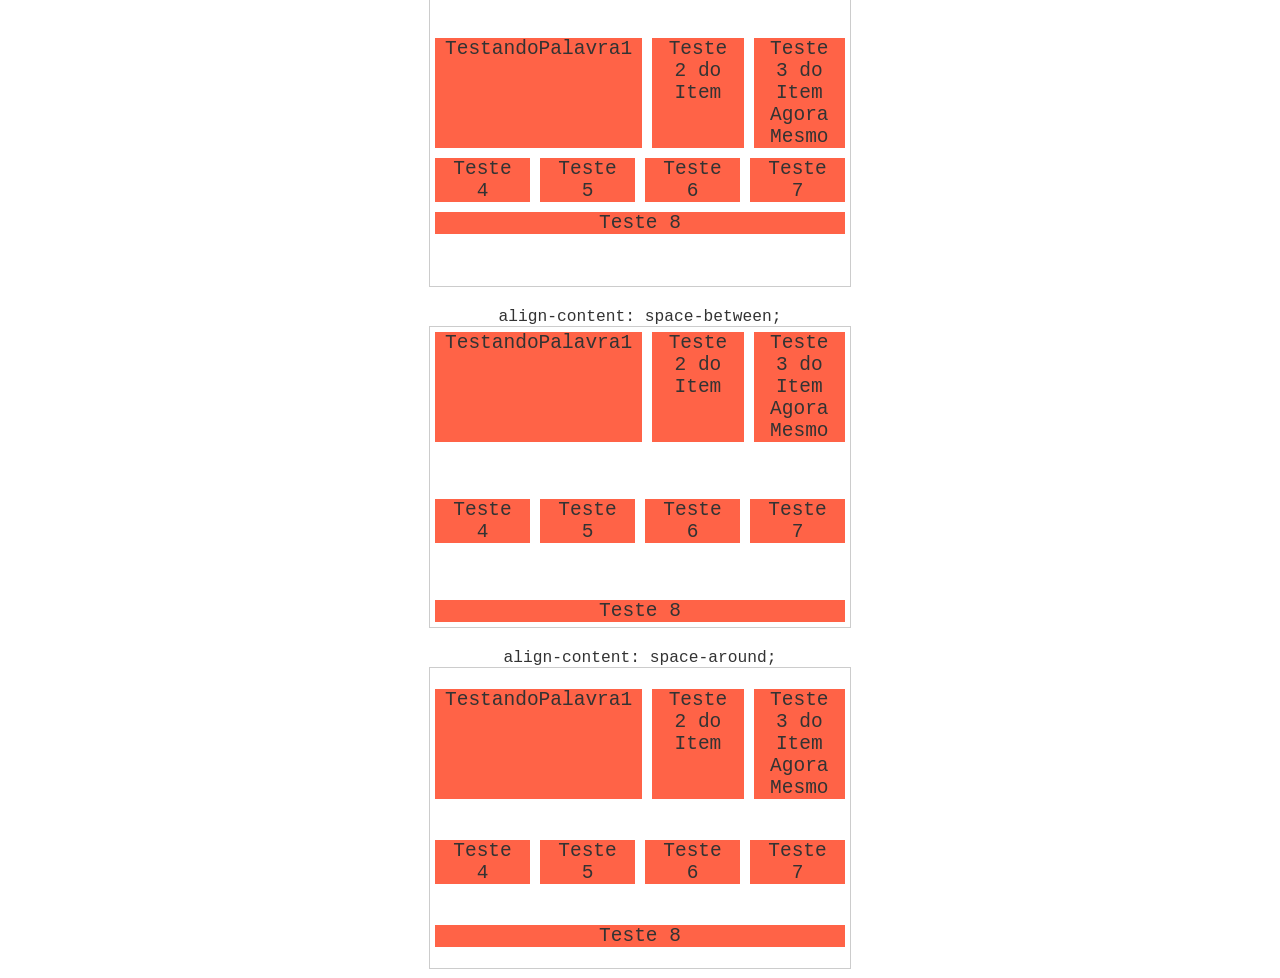
<file: praticas/pratica02/pratica-com-flexbox/7-align-content.html>
<!DOCTYPE html>
<html lang="en">

<head>
  <meta charset="UTF-8">
  <meta name="viewport" content="width=device-width, initial-scale=1.0">
  <title>Align-content</title>
  <link rel="stylesheet" href="7-align-content.css">
</head>

<body>
  <h2>7 • align-content</h2>
  <section class="container-fluid">
    <p>Alinha as linhas do container em relação ao eixo vertical. A propriedade só funciona se existir mais de uma linha de flex-itens. Para isso o flex-wrap precisa ser wrap.</p>
    <p>Além disso o efeito dela apenas será visualizado caso o container seja maior que a soma das linhas dos itens. Isso significa que se você não definir height para o container, a propriedade não influencia no layout.</p>
    <p>align-content: stretch;</p>
    <p>// Valor padrão, ele que faz com que os flex itens cresçam igualmente na vertical.</p>
    <p>align-content: flex-start;</p>
    <p>// Alinha todas as linhas de itens ao início.</p>
    <p>align-content: flex-end;</p>
    <p>// Alinha todas as linhas de itens ao final.</p>
    <p>align-content: center;</p>
    <p>// Alinha todas as linhas de itens ao centro.</p>
    <p>align-content: space-between;</p>
    <p>// Cria um espaçamento igual entre as linhas. Mantendo a primeira grudada no topo e a última no bottom.</p>
    <p>align-content: space-around;</p>
    <p>// Cria um espaçamento entre as linhas. Os espaçamentos do meio são duas vezes maiores que o top e bottom.</p>
  </section>

  <h1>align-content: stretch;</h1>
  <section class="container stretch">
    <div class="item">TestandoPalavra1</div>
    <div class="item">Teste 2 do Item</div>
    <div class="item">Teste 3 do Item Agora Mesmo</div>
    <div class="item">Teste 4</div>
    <div class="item">Teste 5</div>
    <div class="item">Teste 6</div>
    <div class="item">Teste 7</div>
    <div class="item">Teste 8</div>
  </section>

  <h1>align-content: flex-start;</h1>
  <section class="container flex-start">
    <div class="item">TestandoPalavra1</div>
    <div class="item">Teste 2 do Item</div>
    <div class="item">Teste 3 do Item Agora Mesmo</div>
    <div class="item">Teste 4</div>
    <div class="item">Teste 5</div>
    <div class="item">Teste 6</div>
    <div class="item">Teste 7</div>
    <div class="item">Teste 8</div>
  </section>

  <h1>align-content: flex-end;</h1>
  <section class="container flex-end">
    <div class="item">TestandoPalavra1</div>
    <div class="item">Teste 2 do Item</div>
    <div class="item">Teste 3 do Item Agora Mesmo</div>
    <div class="item">Teste 4</div>
    <div class="item">Teste 5</div>
    <div class="item">Teste 6</div>
    <div class="item">Teste 7</div>
    <div class="item">Teste 8</div>
  </section>

  <h1>align-content: center;</h1>
  <section class="container center">
    <div class="item">TestandoPalavra1</div>
    <div class="item">Teste 2 do Item</div>
    <div class="item">Teste 3 do Item Agora Mesmo</div>
    <div class="item">Teste 4</div>
    <div class="item">Teste 5</div>
    <div class="item">Teste 6</div>
    <div class="item">Teste 7</div>
    <div class="item">Teste 8</div>
  </section>

  <h1>align-content: space-between;</h1>
  <section class="container space-between">
    <div class="item">TestandoPalavra1</div>
    <div class="item">Teste 2 do Item</div>
    <div class="item">Teste 3 do Item Agora Mesmo</div>
    <div class="item">Teste 4</div>
    <div class="item">Teste 5</div>
    <div class="item">Teste 6</div>
    <div class="item">Teste 7</div>
    <div class="item">Teste 8</div>
  </section>

  <h1>align-content: space-around;</h1>
  <section class="container space-around">
    <div class="item">TestandoPalavra1</div>
    <div class="item">Teste 2 do Item</div>
    <div class="item">Teste 3 do Item Agora Mesmo</div>
    <div class="item">Teste 4</div>
    <div class="item">Teste 5</div>
    <div class="item">Teste 6</div>
    <div class="item">Teste 7</div>
    <div class="item">Teste 8</div>
  </section>
</body>

</html>
</file>
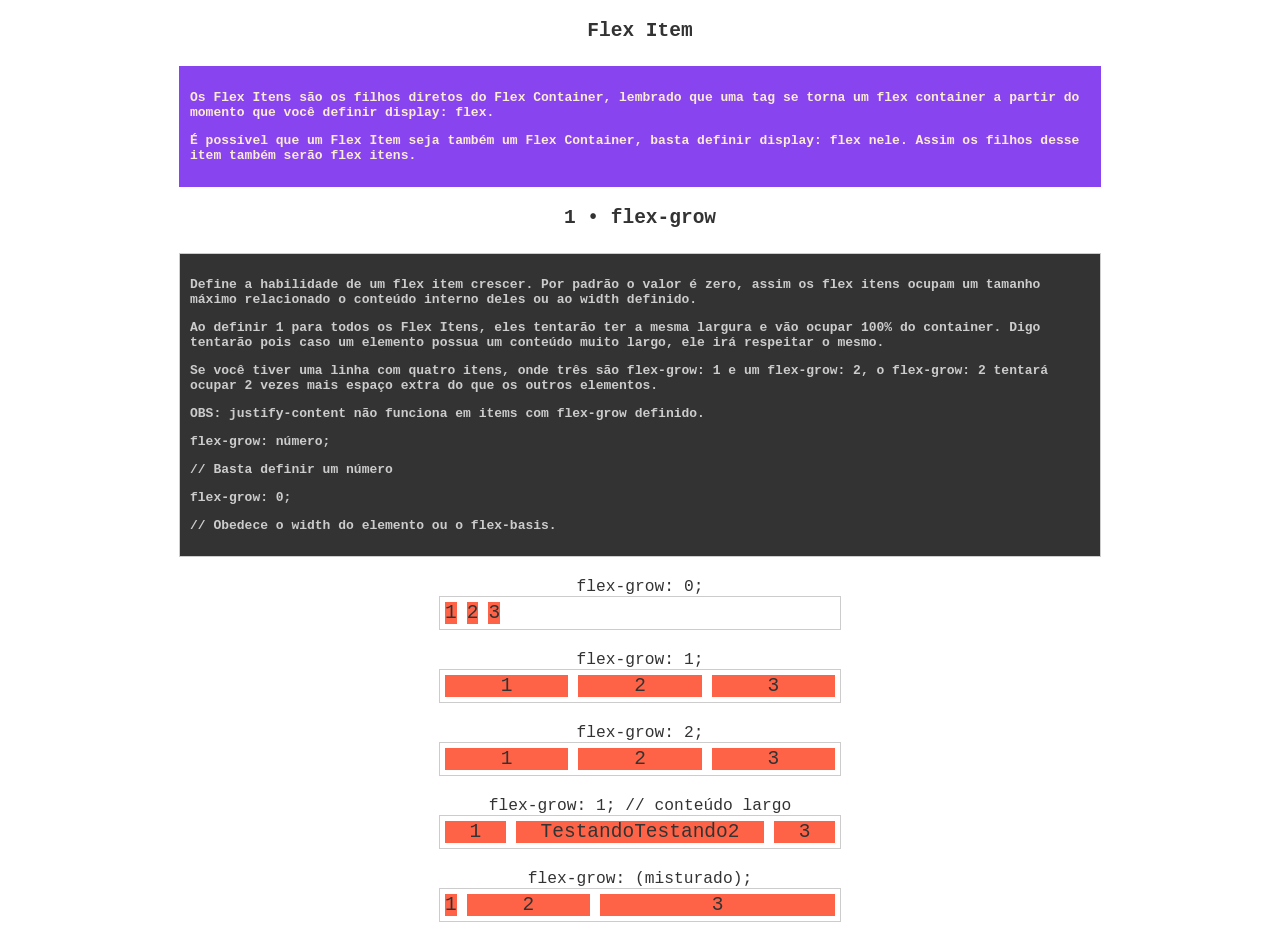
<file: praticas/pratica02/pratica-com-flexbox/8-flex-grow.html>
<!DOCTYPE html>
<html lang="en">

<head>
  <meta charset="UTF-8">
  <meta name="viewport" content="width=device-width, initial-scale=1.0">
  <title>Flex Grow</title>
  <link rel="stylesheet" href="8-flex-grow.css">
</head>

<body>
  <h2>Flex Item</h2>
  <section class="container-fluid-main">
    <p>Os Flex Itens são os filhos diretos do Flex Container, lembrado que uma tag se torna um flex container a partir do momento que você definir display: flex.</p>
    <p>É possível que um Flex Item seja também um Flex Container, basta definir display: flex nele. Assim os filhos desse item também serão flex itens.</p>
  </section>
  <h2>1 • flex-grow</h2>
  <section class="container-fluid">
    <p>Define a habilidade de um flex item crescer. Por padrão o valor é zero, assim os flex itens ocupam um tamanho máximo relacionado o conteúdo interno deles ou ao width definido.</p>
    <p>Ao definir 1 para todos os Flex Itens, eles tentarão ter a mesma largura e vão ocupar 100% do container. Digo tentarão pois caso um elemento possua um conteúdo muito largo, ele irá respeitar o mesmo.</p>
    <p>Se você tiver uma linha com quatro itens, onde três são flex-grow: 1 e um flex-grow: 2, o flex-grow: 2 tentará ocupar 2 vezes mais espaço extra do que os outros elementos.</p>
    <p>OBS: justify-content não funciona em items com flex-grow definido.</p>
    <p>flex-grow: número;</p>
    <p>// Basta definir um número</p>
    <p>flex-grow: 0;</p>
    <p>// Obedece o width do elemento ou o flex-basis.</p>
  </section>

  <h1>flex-grow: 0;</h1>
  <section class="container">
    <div class="item grow0">1</div>
    <div class="item grow0">2</div>
    <div class="item grow0">3</div>
  </section>

  <h1>flex-grow: 1;</h1>
  <section class="container">
    <div class="item grow1">1</div>
    <div class="item grow1">2</div>
    <div class="item grow1">3</div>
  </section>

  <h1>flex-grow: 2;</h1>
  <section class="container column">
    <div class="item grow2">1</div>
    <div class="item grow2">2</div>
    <div class="item grow2">3</div>
  </section>

  <h1>flex-grow: 1; // conteúdo largo</h1>
  <section class="container column-reverse">
    <div class="item grow1">1</div>
    <div class="item grow1">TestandoTestando2</div>
    <div class="item grow1">3</div>
  </section>

  <h1>flex-grow: (misturado);</h1>
  <section class="container column-reverse">
    <div class="item grow0">1</div>
    <div class="item grow1">2</div>
    <div class="item grow2">3</div>
  </section>
</body>

</html>
</file>
<file: praticas/pratica02/atividade-pratica-2/style.css>
/* =========================================
   RESET BÁSICO
========================================= */
* {
  margin: 0;
  padding: 0;
  box-sizing: border-box;
  font-family: 'Segoe UI', Tahoma, Geneva, Verdana, sans-serif;
}

body {
  background-color: #F8F9FA;
  padding: 20px;
  display: flex;
  flex-direction: column;
  min-height: 100vh; /* Garante que o body ocupe a tela toda */
}

/* =========================================
   CABEÇALHO (HEADER)
========================================= */
.header {
  display: flex;
  align-items: center;
  justify-content: space-between; /* Espalha os elementos */
  background-color: #F4C430;
  height: 120px;
  padding: 0 40px;
  border-radius: 8px 8px 0 0;
}

.search-box {
  display: flex;
  align-items: center;
  background: white;
  border-radius: 12px;
  width: 50%; /* Largura relativa mais segura */
  padding: 5px;
}

.search-box input {
  border: none;
  outline: none;
  flex: 1;
  padding: 12px;
  font-size: 16px;
  border-radius: 12px;
}

.search-box button {
  background: rgb(159, 158, 158);
  color: white;
  border: none;
  padding: 12px 18px;
  border-radius: 10px;
  cursor: pointer;
  font-size: 18px;
}

.icons {
  display: flex;
  gap: 15px;
  font-size: 20px; /* Reduzi para não quebrar o layout */
  font-weight: bold;
}

/* =========================================
   OFERTAS
========================================= */
.oferta-container {
  width: 100%;
  display: flex;
  justify-content: center;
  align-items: center;
  margin: 20px 0;
}

.oferta-btn {
  background-color: #1E3A5F;
  color: white;
  font-size: 22px;
  font-weight: bold;
  padding: 12px 40px;
  border: none;
  border-radius: 10px;
  cursor: pointer;
}

/* =========================================
   BANNER CENTRALIZADO (CARROSSEL)
========================================= */
.carousel-section {
  position: relative;
  width: 100%;
  max-width: 1200px; /* Limita a largura para o banner não esticar infinito */
  height: 400px;
  margin: 0 auto;    /* Centraliza o container na página */
  display: flex;     /* Ativa flex para centralizar conteúdo interno */
  justify-content: center;
  align-items: center;
  overflow: hidden;
  border-radius: 15px;
}

.carousel-img {
  width: 100%;
  height: 100%;
  object-fit: cover; /* Faz a imagem preencher o espaço sem distorcer */
}

.banner-text {
  position: absolute;
  bottom: 20px;
  left: 50%;
  transform: translateX(-50%); /* Centraliza o texto exatamente no meio */
  color: white;
  font-size: 28px;
  font-weight: bold;
  text-shadow: 2px 2px 5px rgba(0,0,0,0.8);
  white-space: nowrap;
}

/* =========================================
   PRODUTOS E CARDS
========================================= */
.products-container {
  display: grid;
  grid-template-columns: repeat(auto-fit, minmax(250px, 1fr)); /* Responsivo */
  gap: 20px;
  margin: 20px 0 40px 0;
}

.card {
  background: white;
  padding: 20px;
  border-radius: 10px;
  text-align: center;
  box-shadow: 0 4px 6px rgba(0,0,0,0.05);
}

.card img {
  width: 100%;
  max-width: 180px;
  height: auto;
  margin-bottom: 15px;
}

.btn {
  width: 100%;
  padding: 12px;
  margin-bottom: 8px;
  border: none;
  border-radius: 5px;
  color: white;
  font-weight: bold;
  cursor: pointer;
}

.btn-cart { background-color: #b58b8b; }

/* =========================================
   RODAPÉ
========================================= */
.footer {
  background-color: #1E3A5F;
  color: #ffffff;
  padding: 40px 20px;
  text-align: center;
  margin-top: auto; /* Empurra o footer para o fim da página */
}

.social-icons img {
  width: 30px;
  height: 30px;
  margin: 0 10px;
}
</file>
<file: praticas/pratica02/atividade_pratica02/style.css>
/* =========================================
   RESET BÁSICO
========================================= */
* {
  margin: 0;
  padding: 0;
  box-sizing: border-box;
  font-family: 'Segoe UI', Tahoma, Geneva, Verdana, sans-serif;
}

body {
  background-color: #ffffff;
  padding: 20px;
}

/* =========================================
   CABEÇALHO (HEADER)
   Conceito: Flex Row com space-between
========================================= */
.header {
  display: flex; /* Transforma o header em um Flex Container */
  justify-content: space-between; /* Afasta logo, título e carrinho */
  align-items: center; /* Centraliza verticalmente */
  background-color: #e0e0e0;
  padding: 15px 30px;
  border-radius: 8px 8px 0 0;
}

.logo {
  background-color: #1a1a1a;
  color: white;
  padding: 15px 30px;
  border-radius: 8px;
  font-weight: bold;
}

.title {
  font-size: 1.2rem;
  color: #000;
}

.cart {
  font-size: 2rem;
}

/* =========================================
   BARRA DE NAVEGAÇÃO
   Conceito: Flex alinhado nas extremidades
========================================= */
.navbar {
  display: flex;
  justify-content: space-between;
  background-color: #d3d3d3;
  padding: 10px 30px;
  margin-top: 10px;
}

.nav-links {
  display: flex;
  gap: 15px; /* Espaço entre os flex-items */
}

.nav-item {
  width: 60px;
  height: 15px;
  background-color: #999;
  border-radius: 10px;
}

.nav-right-item {
  width: 60px;
  height: 15px;
  background-color: #999;
  border-radius: 10px;
}

/* =========================================
   CARROSSEL (HERO SECTION)
   Conceito: Flex Row com elemento crescendo (flex-grow)
========================================= */
.carousel-section {
  display: flex;
  justify-content: space-between;
  align-items: center;
  background-color: #e0e0e0;
  margin-top: 20px;
  padding: 20px 30px;
  height: 250px;
}

.carousel-banner {
  display: flex; /* Container interno para centralizar o texto */
  justify-content: center;
  align-items: center;
  flex-grow: 1; /* Faz a caixa cinza ocupar todo o espaço central disponível */
  background-color: #999;
  height: 100%;
  margin: 0 30px;
}

.carousel-banner h2 {
  color: white;
  font-weight: normal;
}

.arrow {
  font-size: 2rem;
  color: #999;
  cursor: pointer;
}

/* =========================================
   LISTA DE PRODUTOS
   Conceito: Flex Row para criar os cards lado a lado
========================================= */
.products-container {
  display: flex;
  justify-content: space-between; /* Distribui os 5 cards uniformemente */
  gap: 15px;
  margin-top: 30px;
}

/* =========================================
   CARTÃO DE PRODUTO (CARD)
   Conceito: Flex Column para empilhar conteúdo internamente
========================================= */
.card {
  display: flex;
  flex-direction: column; /* Organiza imagem, texto e botões em coluna */
  flex: 1; /* Faz todos os cards terem a mesma largura base */
  background-color: #e0e0e0;
  padding: 15px;
  border-radius: 10px;
  align-items: center;
}

.card-image {
  width: 100%;
  height: 100px;
  background-color: #999;
  border-radius: 8px;
  margin-bottom: 15px;
}

.card-desc {
  font-weight: bold;
  margin-bottom: 15px;
  text-align: center;
}

/* Botões genéricos */
.btn {
  width: 100%;
  padding: 8px;
  margin-bottom: 8px;
  border: none;
  border-radius: 5px;
  color: white;
  font-weight: bold;
  cursor: pointer;
}

.btn-cart {
  background-color: #b58b8b; /* Cor parecida com a do wireframe */
}

.btn-buy {
  background-color: #8bb590; /* Cor parecida com a do wireframe */
  margin-bottom: 0;
}

/* =========================================
   RODAPÉ
========================================= */
.footer {
  background-color: #e0e0e0;
  text-align: center;
  padding: 20px;
  margin-top: 40px;
  font-size: 0.9rem;
  font-weight: bold;
}
</file>
<file: praticas/pratica02/pratica-com-flexbox/template/style.css>
/* =========================================
   RESET BÁSICO
========================================= */
* {
  margin: 0;
  padding: 0;
  box-sizing: border-box;
  font-family: 'Segoe UI', Tahoma, Geneva, Verdana, sans-serif;
}

body {
  background-color: #ffffff;
  padding: 20px;
}

/* =========================================
   CABEÇALHO (HEADER)
   Conceito: Flex Row com space-between
========================================= */
.header {
  display: flex; /* Transforma o header em um Flex Container */
  justify-content: space-between; /* Afasta logo, título e carrinho */
  align-items: center; /* Centraliza verticalmente */
  background-color: #e0e0e0;
  padding: 15px 30px;
  border-radius: 8px 8px 0 0;
}

.logo {
  background-color: #1a1a1a;
  color: white;
  padding: 15px 30px;
  border-radius: 8px;
  font-weight: bold;
}

.title {
  font-size: 1.2rem;
  color: #000;
}

.cart {
  font-size: 2rem;
}

/* =========================================
   BARRA DE NAVEGAÇÃO
   Conceito: Flex alinhado nas extremidades
========================================= */
.navbar {
  display: flex;
  justify-content: space-between;
  background-color: #d3d3d3;
  padding: 10px 30px;
  margin-top: 10px;
}

.nav-links {
  display: flex;
  gap: 15px; /* Espaço entre os flex-items */
}

.nav-item {
  width: 60px;
  height: 15px;
  background-color: #999;
  border-radius: 10px;
}

.nav-right-item {
  width: 60px;
  height: 15px;
  background-color: #999;
  border-radius: 10px;
}

/* =========================================
   CARROSSEL (HERO SECTION)
   Conceito: Flex Row com elemento crescendo (flex-grow)
========================================= */
.carousel-section {
  display: flex;
  justify-content: space-between;
  align-items: center;
  background-color: #e0e0e0;
  margin-top: 20px;
  padding: 20px 30px;
  height: 250px;
}

.carousel-banner {
  display: flex; /* Container interno para centralizar o texto */
  justify-content: center;
  align-items: center;
  flex-grow: 1; /* Faz a caixa cinza ocupar todo o espaço central disponível */
  background-color: #999;
  height: 100%;
  margin: 0 30px;
}

.carousel-banner h2 {
  color: white;
  font-weight: normal;
}

.arrow {
  font-size: 2rem;
  color: #999;
  cursor: pointer;
}

/* =========================================
   LISTA DE PRODUTOS
   Conceito: Flex Row para criar os cards lado a lado
========================================= */
.products-container {
  display: flex;
  justify-content: space-between; /* Distribui os 5 cards uniformemente */
  gap: 15px;
  margin-top: 30px;
}

/* =========================================
   CARTÃO DE PRODUTO (CARD)
   Conceito: Flex Column para empilhar conteúdo internamente
========================================= */
.card {
  display: flex;
  flex-direction: column; /* Organiza imagem, texto e botões em coluna */
  flex: 1; /* Faz todos os cards terem a mesma largura base */
  background-color: #e0e0e0;
  padding: 15px;
  border-radius: 10px;
  align-items: center;
}

.card-image {
  width: 100%;
  height: 100px;
  background-color: #999;
  border-radius: 8px;
  margin-bottom: 15px;
}

.card-desc {
  font-weight: bold;
  margin-bottom: 15px;
  text-align: center;
}

/* Botões genéricos */
.btn {
  width: 100%;
  padding: 8px;
  margin-bottom: 8px;
  border: none;
  border-radius: 5px;
  color: white;
  font-weight: bold;
  cursor: pointer;
}

.btn-cart {
  background-color: #b58b8b; /* Cor parecida com a do wireframe */
}

.btn-buy {
  background-color: #8bb590; /* Cor parecida com a do wireframe */
  margin-bottom: 0;
}

/* =========================================
   RODAPÉ
========================================= */
.footer {
  background-color: #e0e0e0;
  text-align: center;
  padding: 20px;
  margin-top: 40px;
  font-size: 0.9rem;
  font-weight: bold;
}
</file>
<file: praticas/pratica02/pratica-com-flexbox/1-flex-container.css>
/* Flex */
.flex {
	display: flex;
}

.flex-wrap {
	flex-wrap: wrap;
}

.flex-item-1 {
	flex: 1;
}

/* Flex Item */
.item {
	margin: 5px;
	background: tomato;
	text-align: center;
	font-size: 1.5em;
}

.container {
	max-width: 400px;
	margin: 0 auto;
	border: 1px solid #ccc;
}
.container-fluid {
	max-width: 900px;
	margin: 0 auto;
	display: block;
	border: 1px solid #ccc;
  padding: 10px;
  background-color: #333;
  color: #ccc;
  font-weight: bold;
}
h1 {
	text-align: center;
	margin: 20px 0 0 0;
	font-size: 1.25em;
	font-weight: normal;
}

body {
	font-family: monospace;
	color: #333;
}
</file>
<file: praticas/pratica02/pratica-com-flexbox/2-flex-direction.css>
.row {
	flex-direction: row;
}
.row-reverse {
	flex-direction: row-reverse;
}
.column {
	flex-direction: column;
}
.column-reverse {
	flex-direction: column-reverse;
}

/* Flex Container */
.container {
	max-width: 400px;
	margin: 0 auto;
	display: flex;
	border: 1px solid #ccc;
}
.container-fluid {
	max-width: 900px;
	margin: 0 auto;
	display: block;
	border: 1px solid #ccc;
  padding: 10px;
  background-color: #333;
  color: #ccc;
  font-weight: bold;
}
/* Flex Item */
.item {
	/* O flex: 1; é necessário para que cada item se expanda ocupando o tamanho máximo do container. */
	flex: 1;
	margin: 5px;
	background: tomato;
	text-align: center;
	font-size: 1.5em;
}

h1 {
	text-align: center;
	margin: 20px 0 0 0;
	font-size: 1.25em;
	font-weight: normal;
}

body {
	font-family: monospace;
	color: #333;
}
</file>
<file: praticas/pratica02/pratica-com-flexbox/3-flez-wrap.css>
.nowrap {
	flex-wrap: nowrap;
}
.wrap {
	flex-wrap: wrap;
}
.wrap-reverse {
	flex-wrap: wrap-reverse;
}

/* Flex Container */
.container {
	max-width: 360px;
	margin: 0 auto;
	display: flex;
	border: 2px solid #ccc;
}
.container-fluid {
	max-width: 900px;
	margin: 0 auto;
	display: block;
	border: 1px solid #ccc;
  padding: 10px;
  background-color: #333;
  color: #ccc;
  font-weight: bold;
}
/* Flex Item */
.item {
	/* O flex: 1; é necessário para que cada item se expanda ocupando o tamanho máximo do container. */
	flex: 1;
	margin: 5px;
	background: tomato;
	text-align: center;
	font-size: 1.5em;
}

h1 {
	text-align: center;
	margin: 20px 0 0 0;
	font-size: 1.25em;
	font-weight: normal;
}

body {
	font-family: monospace;
	color: #333;
}
</file>
<file: praticas/pratica02/pratica-com-flexbox/4-flex-flow.css>
.row-nowrap {
	flex-flow: row nowrap;
}
.column-nowrap {
	flex-flow: column nowrap;
}
.column-wrap {
	flex-flow: column wrap;
}
.column-wrap-reverse {
	flex-flow: column wrap-reverse;
}
.row-wrap {
	flex-flow: row wrap;
}

/* Flex Container */
.container {
	max-width: 360px;
	margin: 0 auto;
	display: flex;
	border: 1px solid #ccc;
}
.container-fluid {
	max-width: 900px;
	margin: 0 auto;
	display: block;
	border: 1px solid #ccc;
  padding: 10px;
  background-color: #333;
  color: #ccc;
  font-weight: bold;
}
/* Flex Item */
.item {
	/* O flex: 1; é necessário para que cada item se expanda ocupando o tamanho máximo do container. */
	flex: 1;
	margin: 5px;
	background: tomato;
	text-align: center;
	font-size: 1.5em;
}

h1 {
	text-align: center;
	margin: 20px 0 0 0;
	font-size: 1.25em;
	font-weight: normal;
}

body {
	font-family: monospace;
	color: #333;
}
</file>
<file: praticas/pratica02/pratica-com-flexbox/5-justify-content.css>
.flex-start {
	justify-content: flex-start;
}

.flex-end {
	justify-content: flex-end;
}

.center {
	justify-content: center;
}

.space-between {
	justify-content: space-between;
}

.space-around {
	justify-content: space-around;
}

/* Flex Container */
.container {
	max-width: 420px;
	margin: 0 auto;
	display: flex;
	border: 1px solid #ccc;
}
.container-fluid {
	max-width: 900px;
	margin: 0 auto;
	display: block;
	border: 1px solid #ccc;
  padding: 10px;
  background-color: #333;
  color: #ccc;
  font-weight: bold;
}
.column {
	min-height: 200px;
	flex-direction: column;
}

/* Flex Item */
.item {
	margin: 5px;
	padding: 0 10px;
	background: tomato;
	text-align: center;
	font-size: 1.5em;
}

/* Indica que o conteúdo deve se expandir */
.flex {
	flex: 1;
}

h1 {
	text-align: center;
	margin: 20px 0 0 0;
	font-size: 1.25em;
	font-weight: normal;
}
h2 {
	text-align: center;
	margin: 20px 0 0 0;
	font-weight: bold;
  padding-bottom: 1.5rem;
}

body {
	font-family: monospace;
	color: #333;
}
</file>
<file: praticas/pratica02/pratica-com-flexbox/6-align-items.css>
.stretch {
	align-items: stretch;
}

.flex-start {
	align-items: flex-start;
}

.flex-end {
	align-items: flex-end;
}

.center {
	align-items: center;
}

.baseline {
	align-items: baseline;
}

/* Flex Container */
.container {
	max-width: 420px;
	margin: 0 auto;
	display: flex;
	border: 1px solid #ccc;
}
.container-fluid {
	max-width: 900px;
	margin: 0 auto;
	display: block;
	border: 1px solid #ccc;
  padding: 10px;
  background-color: #333;
  color: #ccc;
  font-weight: bold;
}
.column {
	flex-direction: column;
}

/* Flex Item */
.item {
	flex: 1;
	margin: 5px;
	padding: 0 10px;
	background: tomato;
	text-align: center;
	font-size: 1.5em;
}

.item:first-child {
	padding-top: 20px;
}

.alinhamento-central {
	height: 400px;
	justify-content: center;
	align-items: center;
}

.alinhamento-central .item {
	flex: 0;
	padding: 10px;
}

h1 {
	text-align: center;
	margin: 20px 0 0 0;
	font-size: 1.25em;
	font-weight: normal;
}
h2 {
	text-align: center;
	margin: 20px 0 0 0;
	font-weight: bold;
  padding-bottom: 1.5rem;
}
body {
	font-family: monospace;
	color: #333;
}
</file>
<file: praticas/pratica02/pratica-com-flexbox/7-align-content.css>
.stretch {
	align-content: stretch;
}

.flex-start {
	align-content: flex-start;
}

.flex-end {
	align-content: flex-end;
}

.center {
	align-content: center;
}

.space-between {
	align-content: space-between;
}

.space-around {
	align-content: space-around;
}

/* Flex Container */
.container {
	max-width: 420px;
	height: 300px;
	margin: 0 auto;
	display: flex;
	border: 1px solid #ccc;
	flex-wrap: wrap;
}
.container-fluid {
	max-width: 900px;
	margin: 0 auto;
	display: block;
	border: 1px solid #ccc;
  padding: 10px;
  background-color: #333;
  color: #ccc;
  font-weight: bold;
}
/* Flex Item */
.item {
	flex: 1;
	margin: 5px;
	padding: 0 10px;
	background: tomato;
	text-align: center;
	font-size: 1.5em;
}

h1 {
	text-align: center;
	margin: 20px 0 0 0;
	font-size: 1.25em;
	font-weight: normal;
}
h2 {
	text-align: center;
	margin: 20px 0 0 0;
	font-weight: bold;
  padding-bottom: 1.5rem;
}
body {
	font-family: monospace;
	color: #333;
}
</file>
<file: praticas/pratica02/pratica-com-flexbox/8-flex-grow.css>
/* Os itens não se expandem para ocupar o container. */
.grow0 {
	flex-grow: 0;
}

/* Os itens se expandem igualmente para ocupar o container. Utilizando apenas o flex-grow, o crescimento é distribuído igualmente antes e depois do conteúdo de cada elemento. (pois por padrão o flex-basis é auto) */
.grow1 {
	flex-grow: 1;
}

/* Os itens se expandem duas vezes mais que aqueles com flex-grow: 1; */
.grow2 {
	flex-grow: 2;
}

.item {
	margin: 5px;
	background: tomato;
	text-align: center;
	font-size: 1.5em;
}

/* Flex Container */
.container {
	max-width: 400px;
	margin: 0 auto;
	display: flex;
	border: 1px solid #ccc;
}
.container-fluid {
	max-width: 900px;
	margin: 0 auto;
	display: block;
	border: 1px solid #ccc;
  padding: 10px;
  background-color: #333;
  color: #ccc;
  font-weight: bold;
}
.container-fluid-main {
	max-width: 900px;
	margin: 0 auto;
	display: block;
	border: 1px solid #8844EE;
  padding: 10px;
  background-color: #8844EE;
  color: antiquewhite;
  font-weight: bold;
}
/* Flex Item */


h1 {
	text-align: center;
	margin: 20px 0 0 0;
	font-size: 1.25em;
	font-weight: normal;
}
h2 {
	text-align: center;
	margin: 20px 0 0 0;
	font-weight: bold;
  padding-bottom: 1.5rem;
}
body {
	font-family: monospace;
	color: #333;
}
</file>
